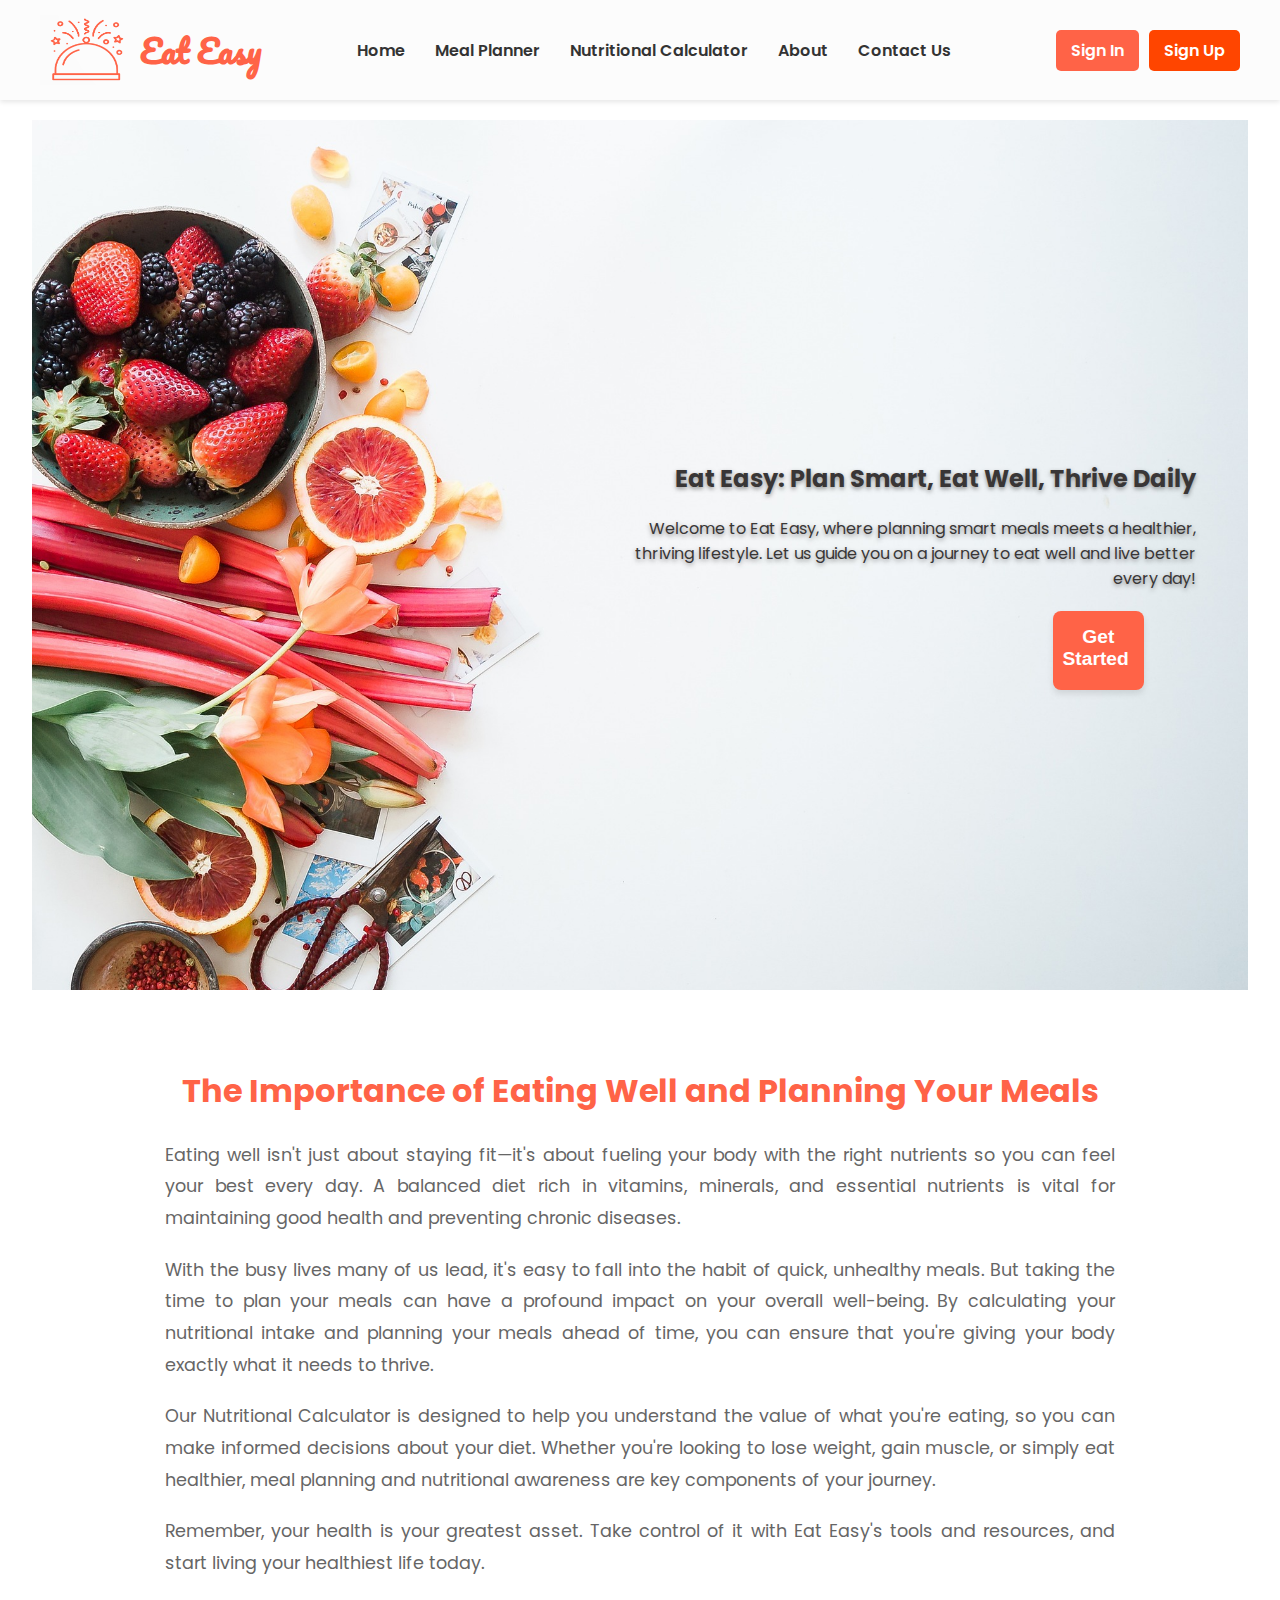
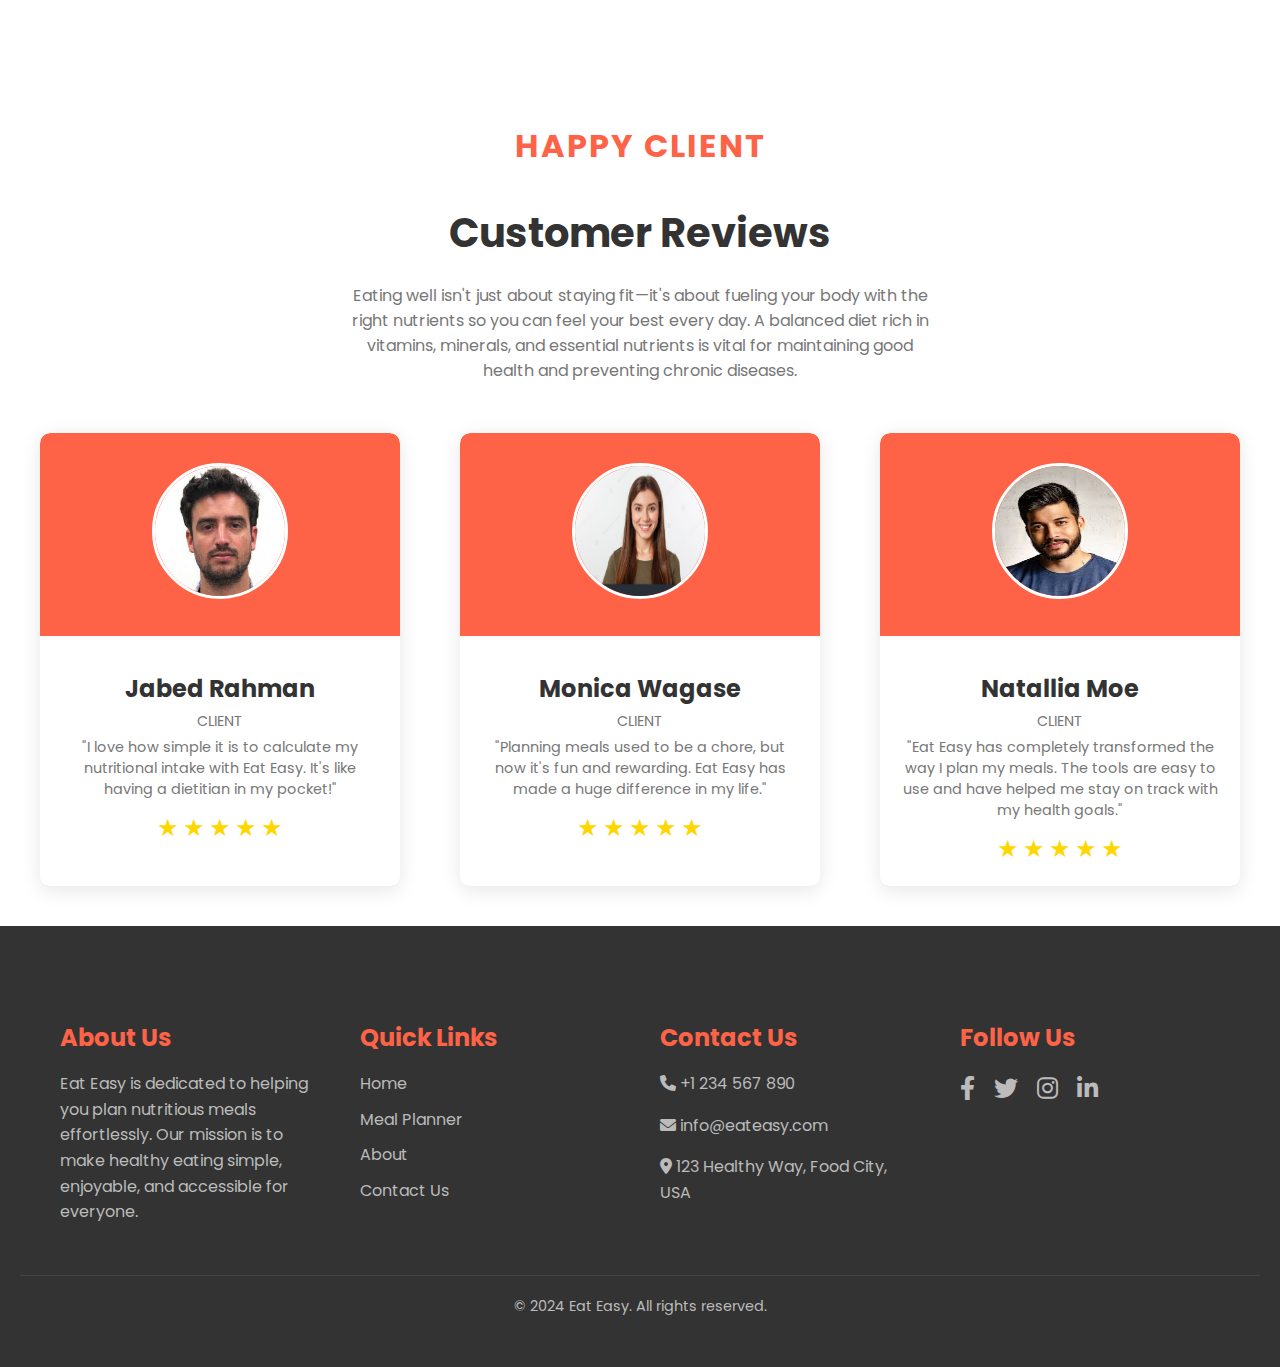
<file: index.html>
<!DOCTYPE html>
<html lang="en">
<head>
    <meta charset="UTF-8">
    <meta name="viewport" content="width=device-width, initial-scale=1.0">
    <title>Eat Easy - Home</title>
    <link rel="stylesheet" href="styles/index.css">
    <link href="https://fonts.googleapis.com/css2?family=Pacifico&display=swap" rel="stylesheet">
    <link href="https://fonts.googleapis.com/css2?family=Pacifico&family=Poppins:wght@400;600&display=swap" rel="stylesheet">
    <link rel="stylesheet" href="https://cdnjs.cloudflare.com/ajax/libs/font-awesome/6.0.0-beta3/css/all.min.css">
    <link rel="shortcut icon" href="">


</head>
<body>
    <header>
        <div class="navbar">
            <div class="logo">
                <img src="images/logo.png" alt="Eat Easy Logo">
                <h1>Eat Easy</h1>
            </div>
            <nav>
                <ul>
                    <li><a href="index.html">Home</a></li>
                    <li><a href="planner.html">Meal Planner</a></li>
                    <li><a href="calculator.html">Nutritional Calculator</a></li>
                    <li><a href="about.html">About</a></li>
                    <li><a href="contact.html">Contact Us</a></li>
                </ul>
            </nav>
            <div class="auth-buttons">
                <a href="signin.html" class="button">Sign In</a>
                <a href="signup.html" class="button signup">Sign Up</a>
            </div>
        </div>
    </header>
    

    <main>
        <section id="home">
            <h2>Eat Easy: Plan Smart, Eat Well, Thrive Daily</h2>
            <p>Welcome to Eat Easy, where planning smart meals meets a healthier, thriving lifestyle. Let us guide you on a journey to eat well and live better every day!</p>
            <a href="planner.html" ><button>Get Started</button></a>
        </section> 
        
        <section id="importance-of-healthy-eating">
            <h3> <span id="importance-heading">The Importance of Eating Well</span>
                <span id="planning-heading">and Planning Your Meals</span>
            </h3>

            <p>Eating well isn't just about staying fit—it's about fueling your body with the right nutrients so you can feel your best every day. A balanced diet rich in vitamins, minerals, and essential nutrients is vital for maintaining good health and preventing chronic diseases.</p>
            <p>With the busy lives many of us lead, it's easy to fall into the habit of quick, unhealthy meals. But taking the time to plan your meals can have a profound impact on your overall well-being. By calculating your nutritional intake and planning your meals ahead of time, you can ensure that you're giving your body exactly what it needs to thrive.</p>
            <p>Our Nutritional Calculator is designed to help you understand the value of what you're eating, so you can make informed decisions about your diet. Whether you're looking to lose weight, gain muscle, or simply eat healthier, meal planning and nutritional awareness are key components of your journey.</p>
            <p>Remember, your health is your greatest asset. Take control of it with Eat Easy's tools and resources, and start living your healthiest life today.</p>
        </section>
        
        <section id="reviews">
            <div class="reviews-header">
                <h4>HAPPY CLIENT</h4>
                <h2>Customer Reviews</h2>
                <p>Eating well isn't just about staying fit—it's about fueling your body with the right nutrients so you can feel your best every day. A balanced diet rich in vitamins, minerals, and essential nutrients is vital for maintaining good health and preventing chronic diseases.</p>
            </div>
            
            <div class="review-cards">
                <div class="review-card">
                    <div class="review-card-header">
                        <img src="images/person1.jpg" alt="Jabed Rahman" class="review-photo">
                    </div>
                    <div class="review-card-body">
                        <h4>Jabed Rahman</h4>
                        <p>CLIENT</p>
                        <p>"I love how simple it is to calculate my nutritional intake with Eat Easy. It's like having a dietitian in my pocket!"</p>
                        <div class="star-rating">
                            <span>★</span><span>★</span><span>★</span><span>★</span><span>★</span>
                        </div>
                    </div>
                </div>
                
                <div class="review-card">
                    <div class="review-card-header">
                        <img src="images/person2.jpg" alt="Monica Wagase" class="review-photo">
                    </div>
                    <div class="review-card-body">
                        <h4>Monica Wagase</h4>
                        <p>CLIENT</p>
                        <p>"Planning meals used to be a chore, but now it's fun and rewarding. Eat Easy has made a huge difference in my life."</p>
                        <div class="star-rating">
                            <span>★</span><span>★</span><span>★</span><span>★</span><span>★</span>
                        </div>
                    </div>
                </div>

                   
                <div class="review-card">
                    <div class="review-card-header">
                        <img src="images/person3.jpg" alt="Natallia Moe" class="review-photo">
                    </div>
                    <div class="review-card-body">
                        <h4>Natallia Moe</h4>
                        <p>CLIENT</p>
                        <p>"Eat Easy has completely transformed the way I plan my meals. The tools are easy to use and have helped me stay on track with my health goals."</p>
                        <div class="star-rating">
                            <span>★</span><span>★</span><span>★</span><span>★</span><span>★</span>
                        </div>
                    </div>
                </div>
            </div>
        </section>
        
        
    </main>

    <footer id="main-footer">
        <div class="footer-content">
            <div class="footer-section about">
                <h3>About Us</h3>
                <p>Eat Easy is dedicated to helping you plan nutritious meals effortlessly. Our mission is to make healthy eating simple, enjoyable, and accessible for everyone.</p>
            </div>
    
            <div class="footer-section links">
                <h3>Quick Links</h3>
                <ul>
                    <li><a href="index.html">Home</a></li>
                    <li><a href="planner.html">Meal Planner</a></li>
                    <li><a href="about.html">About</a></li>
                    <li><a href="contact.html">Contact Us</a></li>
                </ul>
            </div>
    
            <div class="footer-section contact">
                <h3>Contact Us</h3>
                <p><i class="fas fa-phone"></i> +1 234 567 890</p>
                <p><i class="fas fa-envelope"></i> info@eateasy.com</p>
                <p><i class="fas fa-map-marker-alt"></i> 123 Healthy Way, Food City, USA</p>
            </div>
    
            <div class="footer-section social">
                <h3>Follow Us</h3>
                <div class="social-icons">
                    <a href="#"><i class="fab fa-facebook-f"></i></a>
                    <a href="#"><i class="fab fa-twitter"></i></a>
                    <a href="#"><i class="fab fa-instagram"></i></a>
                    <a href="#"><i class="fab fa-linkedin-in"></i></a>
                </div>
            </div>
        </div>
    
        <div class="footer-bottom">
            <p>&copy; 2024 Eat Easy. All rights reserved.</p>
        </div>
    </footer>
    <button id="back-to-top" class="back-to-top" title="Back to top">↑</button>

    <script src="scripts/index.js"></script>
    
</body>
</html>
</file>
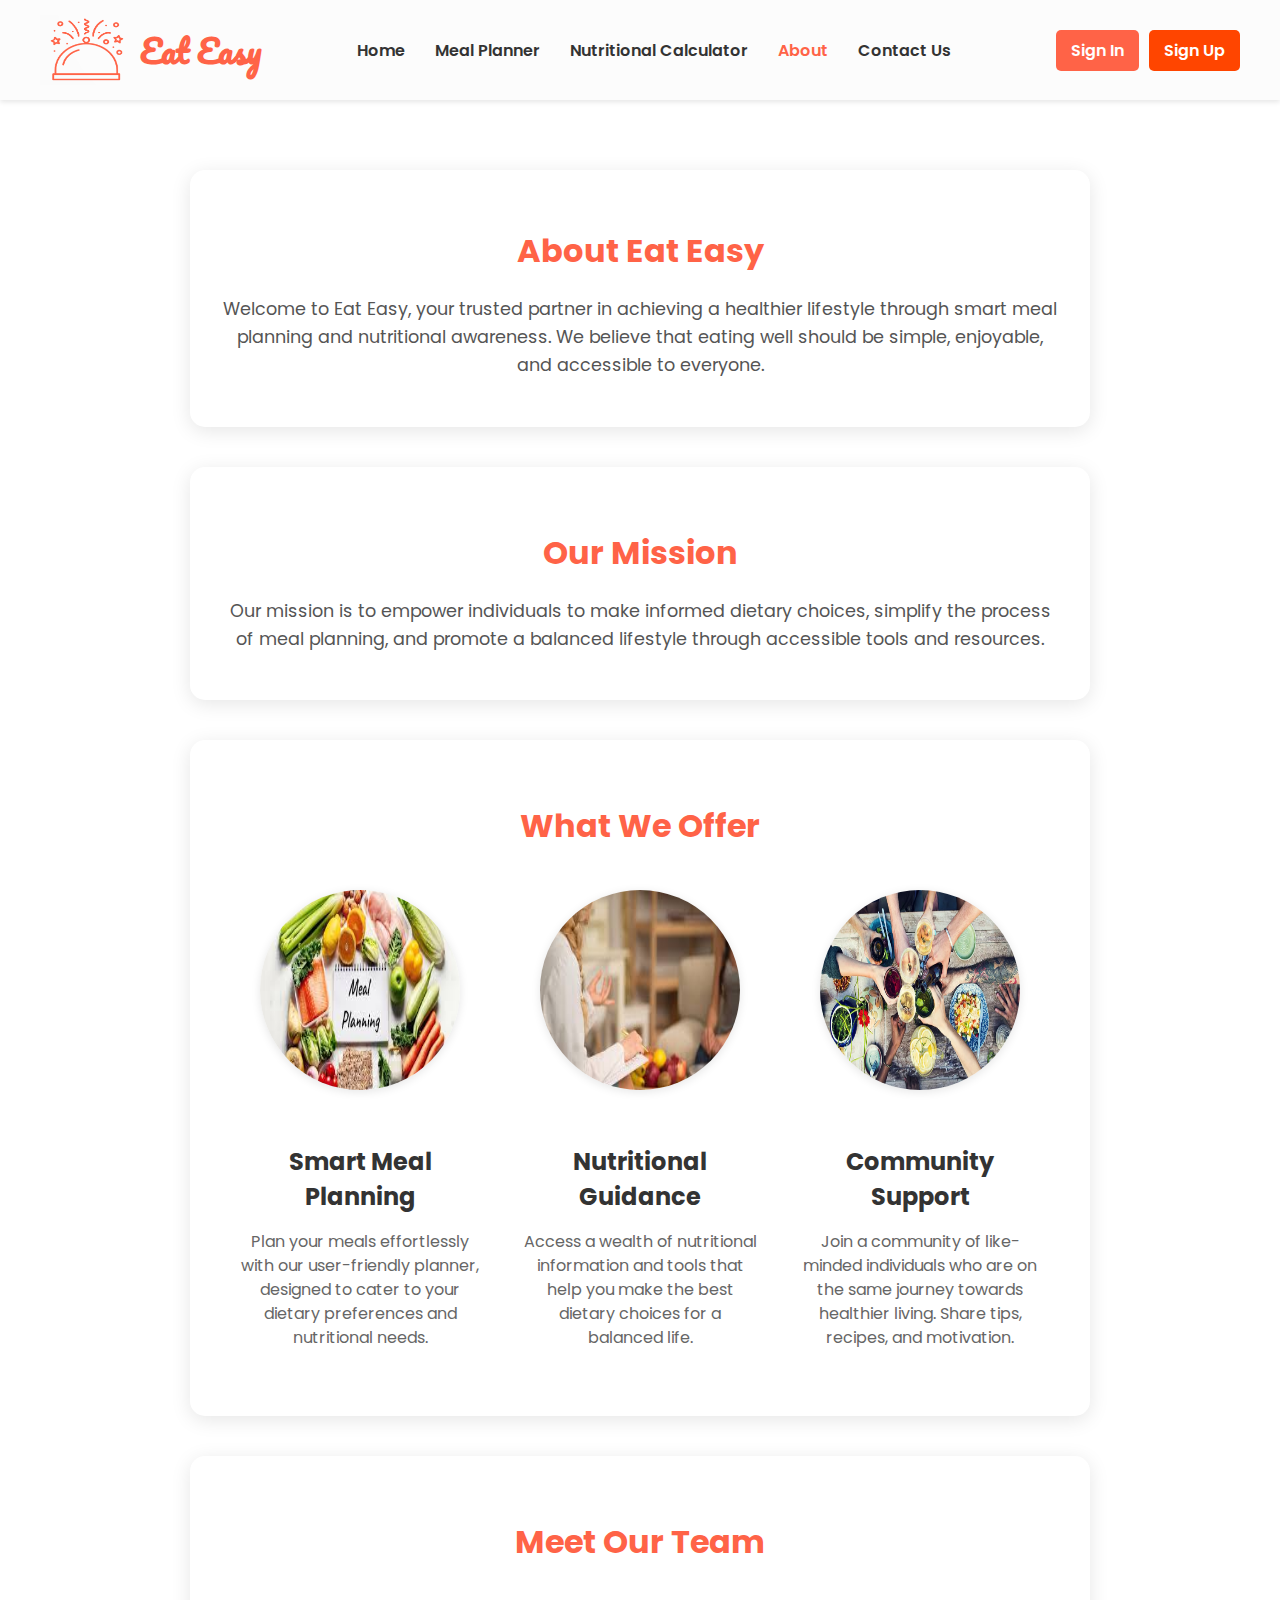
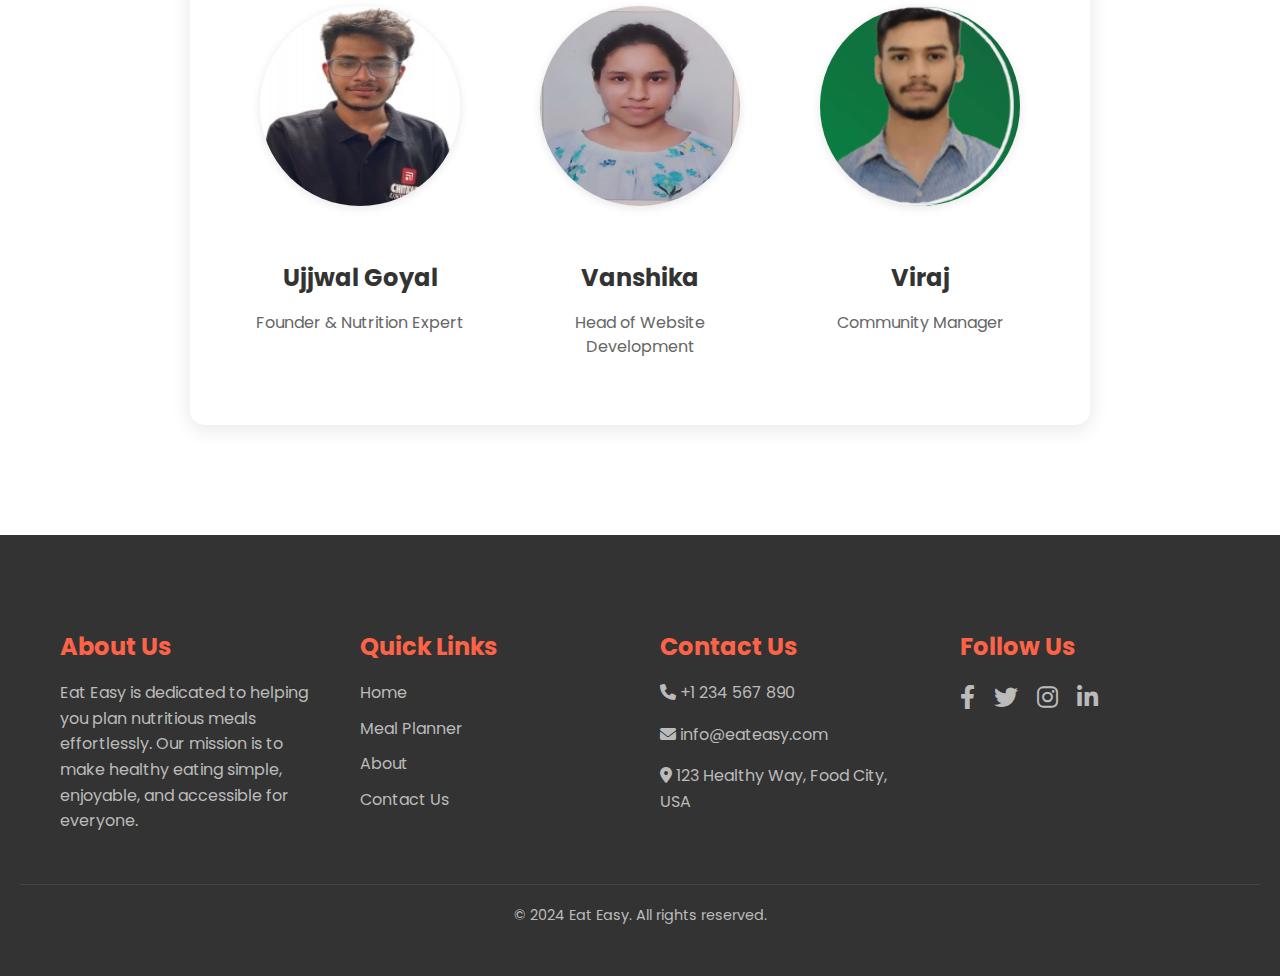
<file: about.html>
<!DOCTYPE html>
<html lang="en">
<head>
    <meta charset="UTF-8">
    <meta name="viewport" content="width=device-width, initial-scale=1.0">
    <title>Eat Easy - About</title>
    <link rel="stylesheet" href="styles/about.css">
    <link href="https://fonts.googleapis.com/css2?family=Pacifico&display=swap" rel="stylesheet">
    <link href="https://fonts.googleapis.com/css2?family=Pacifico&family=Poppins:wght@400;600&display=swap" rel="stylesheet">
    <link rel="stylesheet" href="https://cdnjs.cloudflare.com/ajax/libs/font-awesome/6.0.0-beta3/css/all.min.css">
</head>
<body>
    <header>
        <div class="navbar">
            <div class="logo">
                <img src="images/logo.png" alt="Eat Easy Logo">
                <h1>Eat Easy</h1>
            </div>
            <nav>
                <ul>
                    <li><a href="index.html">Home</a></li>
                    <li><a href="planner.html">Meal Planner</a></li>
                    <li><a href="calculator.html">Nutritional Calculator</a></li>
                    <li><a href="about.html" class="active">About</a></li>
                    <li><a href="contact.html">Contact Us</a></li>
                </ul>
            </nav>
            <div class="auth-buttons">
                <a href="signin.html" class="button">Sign In</a>
                <a href="signup.html" class="button signup">Sign Up</a>
            </div>
        </div>
    </header>

    <main>
        <main class="about-container">
            <section class="about-intro">
                <h2>About Eat Easy</h2>
                <p>Welcome to Eat Easy, your trusted partner in achieving a healthier lifestyle through smart meal planning and nutritional awareness. We believe that eating well should be simple, enjoyable, and accessible to everyone.</p>
            </section>
    
            <section class="about-mission">
                <h3>Our Mission</h3>
                <p>Our mission is to empower individuals to make informed dietary choices, simplify the process of meal planning, and promote a balanced lifestyle through accessible tools and resources.</p>
            </section>
    
            <section class="about-features">
                <h3>What We Offer</h3>
                <div class="features-container">
                    <div class="feature">
                        <img src="images/meal-planning.png" alt="Meal Planning">
                        <h4>Smart Meal Planning</h4>
                        <p>Plan your meals effortlessly with our user-friendly planner, designed to cater to your dietary preferences and nutritional needs.</p>
                    </div>
                    <div class="feature">
                        <img src="images/nutrition.png" alt="Nutritional Guidance">
                        <h4>Nutritional Guidance</h4>
                        <p>Access a wealth of nutritional information and tools that help you make the best dietary choices for a balanced life.</p>
                    </div>
                    <div class="feature">
                        <img src="images/community.png" alt="Community Support">
                        <h4>Community Support</h4>
                        <p>Join a community of like-minded individuals who are on the same journey towards healthier living. Share tips, recipes, and motivation.</p>
                    </div>
                </div>
            </section>
    
            <section class="about-team">
                <h3>Meet Our Team</h3>
                <div class="team-container">
                    <div class="team-member">
                        <img src="images/team1.png" alt="Team Member 1">
                        <h4>Ujjwal Goyal</h4>
                        <p>Founder & Nutrition Expert</p>
                    </div>
                    <div class="team-member">
                        <img src="images/team2.png" alt="Team Member 2">
                        <h4>Vanshika</h4>
                        <p>Head of Website Development</p>
                    </div>
                    <div class="team-member">
                        <img src="images/team3.png" alt="Team Member 3">
                        <h4>Viraj</h4>
                        <p>Community Manager</p>
                    </div>
                </div>
            </section>
        </main>

    <footer id="main-footer">
        <div class="footer-content">
            <div class="footer-section about">
                <h3>About Us</h3>
                <p>Eat Easy is dedicated to helping you plan nutritious meals effortlessly. Our mission is to make healthy eating simple, enjoyable, and accessible for everyone.</p>
            </div>
            <div class="footer-section links">
                <h3>Quick Links</h3>
                <ul>
                    <li><a href="index.html">Home</a></li>
                    <li><a href="planner.html">Meal Planner</a></li>
                    <li><a href="about.html">About</a></li>
                    <li><a href="contact.html">Contact Us</a></li>
                </ul>
            </div>
    
            <div class="footer-section contact">
                <h3>Contact Us</h3>
                <p><i class="fas fa-phone"></i> +1 234 567 890</p>
                <p><i class="fas fa-envelope"></i> info@eateasy.com</p>
                <p><i class="fas fa-map-marker-alt"></i> 123 Healthy Way, Food City, USA</p>
            </div>
    
            <div class="footer-section social">
                <h3>Follow Us</h3>
                <div class="social-icons">
                    <a href="#"><i class="fab fa-facebook-f"></i></a>
                    <a href="#"><i class="fab fa-twitter"></i></a>
                    <a href="#"><i class="fab fa-instagram"></i></a>
                    <a href="#"><i class="fab fa-linkedin-in"></i></a>
                </div>
            </div>
        </div>
    
        <div class="footer-bottom">
            <p>&copy; 2024 Eat Easy. All rights reserved.</p>
        </div>
    </footer>
    <button id="back-to-top" class="back-to-top" title="Back to top">↑</button>

    <script src="scripts/about.js"></script>
</body>
</html>
</file>
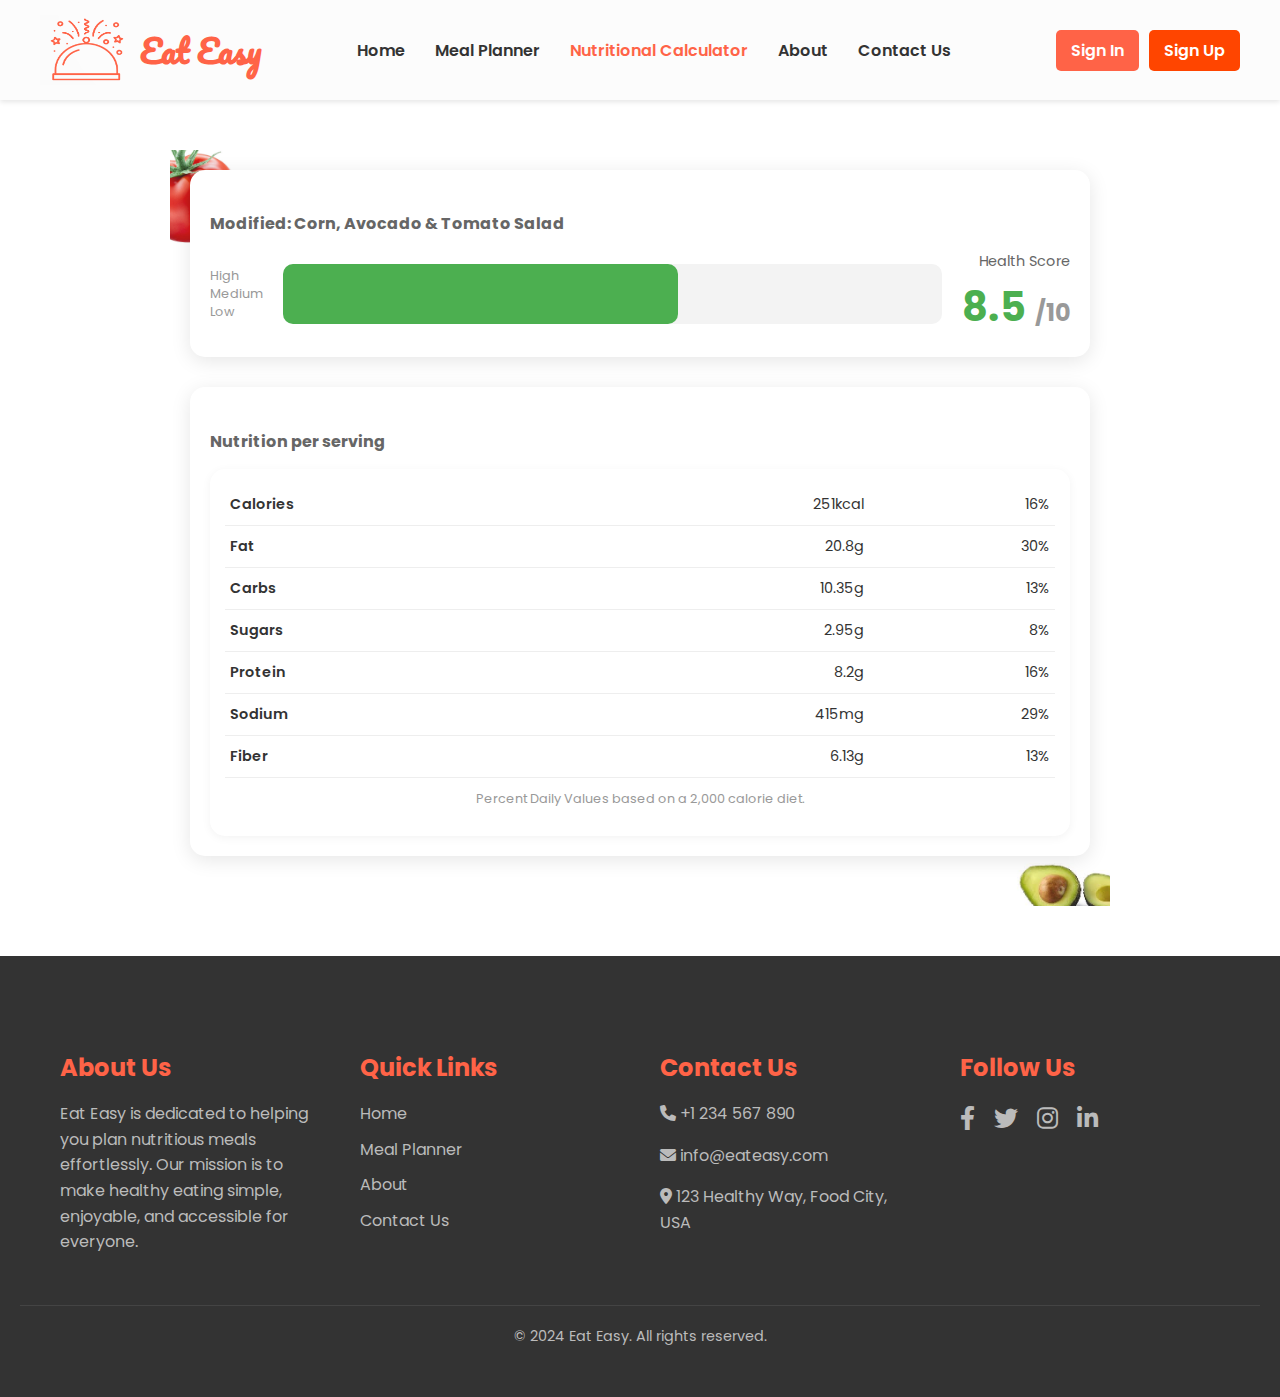
<file: calculator.html>
<!DOCTYPE html>
<html lang="en">
<head>
    <meta charset="UTF-8">
    <meta name="viewport" content="width=device-width, initial-scale=1.0">
    <title>Eat Easy - Nutritional Calculator</title>
    <link rel="stylesheet" href="styles/calculator.css">
    <link href="https://fonts.googleapis.com/css2?family=Pacifico&display=swap" rel="stylesheet">
    <link href="https://fonts.googleapis.com/css2?family=Pacifico&family=Poppins:wght@400;600&display=swap" rel="stylesheet">
    <link rel="stylesheet" href="https://cdnjs.cloudflare.com/ajax/libs/font-awesome/6.0.0-beta3/css/all.min.css">
</head>
<body>
    <header>
        <div class="navbar">
            <div class="logo">
                <img src="images/logo.png" alt="Eat Easy Logo">
                <h1>Eat Easy</h1>
            </div>
            <nav>
                <ul>
                    <li><a href="index.html">Home</a></li>
                    <li><a href="planner.html">Meal Planner</a></li>
                    <li><a href="calculator.html" class="active">Nutritional Calculator</a></li>
                    <li><a href="about.html">About</a></li>
                    <li><a href="contact.html">Contact Us</a></li>
                </ul>
            </nav>
            <div class="auth-buttons">
                <a href="signin.html" class="button">Sign In</a>
                <a href="signup.html" class="button signup">Sign Up</a>
            </div>
        </div>
    </header>

    <body>
        <main class="calculator-container">
            <section class="health-score">
                <div class="health-score-content">
                    <h4>Modified: Corn, Avocado & Tomato Salad</h4>
                    <div class="score-details">
                        <div class="score-indicator">
                            <p>High</p>
                            <p>Medium</p>
                            <p>Low</p>
                        </div>
                        <div class="score-bar">
                            <div class="score-bar-fill"></div>
                        </div>
                        <div class="score-value">
                            <p>Health Score</p>
                            <h2>8.5 <span>/10</span></h2>
                        </div>
                    </div>
                </div>
            </section>
    
            <section class="nutrition-info">
                <h4>Nutrition per serving</h4>
                <div class="nutrition-details">
                    <table>
                        <tr>
                            <td>Calories</td>
                            <td>251kcal</td>
                            <td>16%</td>
                        </tr>
                        <tr>
                            <td>Fat</td>
                            <td>20.8g</td>
                            <td>30%</td>
                        </tr>
                        <tr>
                            <td>Carbs</td>
                            <td>10.35g</td>
                            <td>13%</td>
                        </tr>
                        <tr>
                            <td>Sugars</td>
                            <td>2.95g</td>
                            <td>8%</td>
                        </tr>
                        <tr>
                            <td>Protein</td>
                            <td>8.2g</td>
                            <td>16%</td>
                        </tr>
                        <tr>
                            <td>Sodium</td>
                            <td>415mg</td>
                            <td>29%</td>
                        </tr>
                        <tr>
                            <td>Fiber</td>
                            <td>6.13g</td>
                            <td>13%</td>
                        </tr>
                    </table>
                    <p class="daily-values">Percent Daily Values based on a 2,000 calorie diet.</p>
                </div>
            </section>
    
            <div class="decorative-elements">
                <img src="images/tomato.png" alt="Tomato" class="decorative-tomato">
                <img src="images/avocado.png" alt="Avocado" class="decorative-avocado">
               
            </div>
            
        </main>
    </body>

    <footer id="main-footer">
        <div class="footer-content">
            <div class="footer-section about">
                <h3>About Us</h3>
                <p>Eat Easy is dedicated to helping you plan nutritious meals effortlessly. Our mission is to make healthy eating simple, enjoyable, and accessible for everyone.</p>
            </div>
            <div class="footer-section links">
                <h3>Quick Links</h3>
                <ul>
                    <li><a href="index.html">Home</a></li>
                    <li><a href="planner.html">Meal Planner</a></li>
                    <li><a href="about.html">About</a></li>
                    <li><a href="contact.html">Contact Us</a></li>
                </ul>
            </div>
    
            <div class="footer-section contact">
                <h3>Contact Us</h3>
                <p><i class="fas fa-phone"></i> +1 234 567 890</p>
                <p><i class="fas fa-envelope"></i> info@eateasy.com</p>
                <p><i class="fas fa-map-marker-alt"></i> 123 Healthy Way, Food City, USA</p>
            </div>
    
            <div class="footer-section social">
                <h3>Follow Us</h3>
                <div class="social-icons">
                    <a href="#"><i class="fab fa-facebook-f"></i></a>
                    <a href="#"><i class="fab fa-twitter"></i></a>
                    <a href="#"><i class="fab fa-instagram"></i></a>
                    <a href="#"><i class="fab fa-linkedin-in"></i></a>
                </div>
            </div>
        </div>
    
        <div class="footer-bottom">
            <p>&copy; 2024 Eat Easy. All rights reserved.</p>
        </div>
    </footer>

    <button id="back-to-top" class="back-to-top" title="Back to top">↑</button>

    <script src="scripts/calculator.js"></script>
    
</body>
</html>
</file>
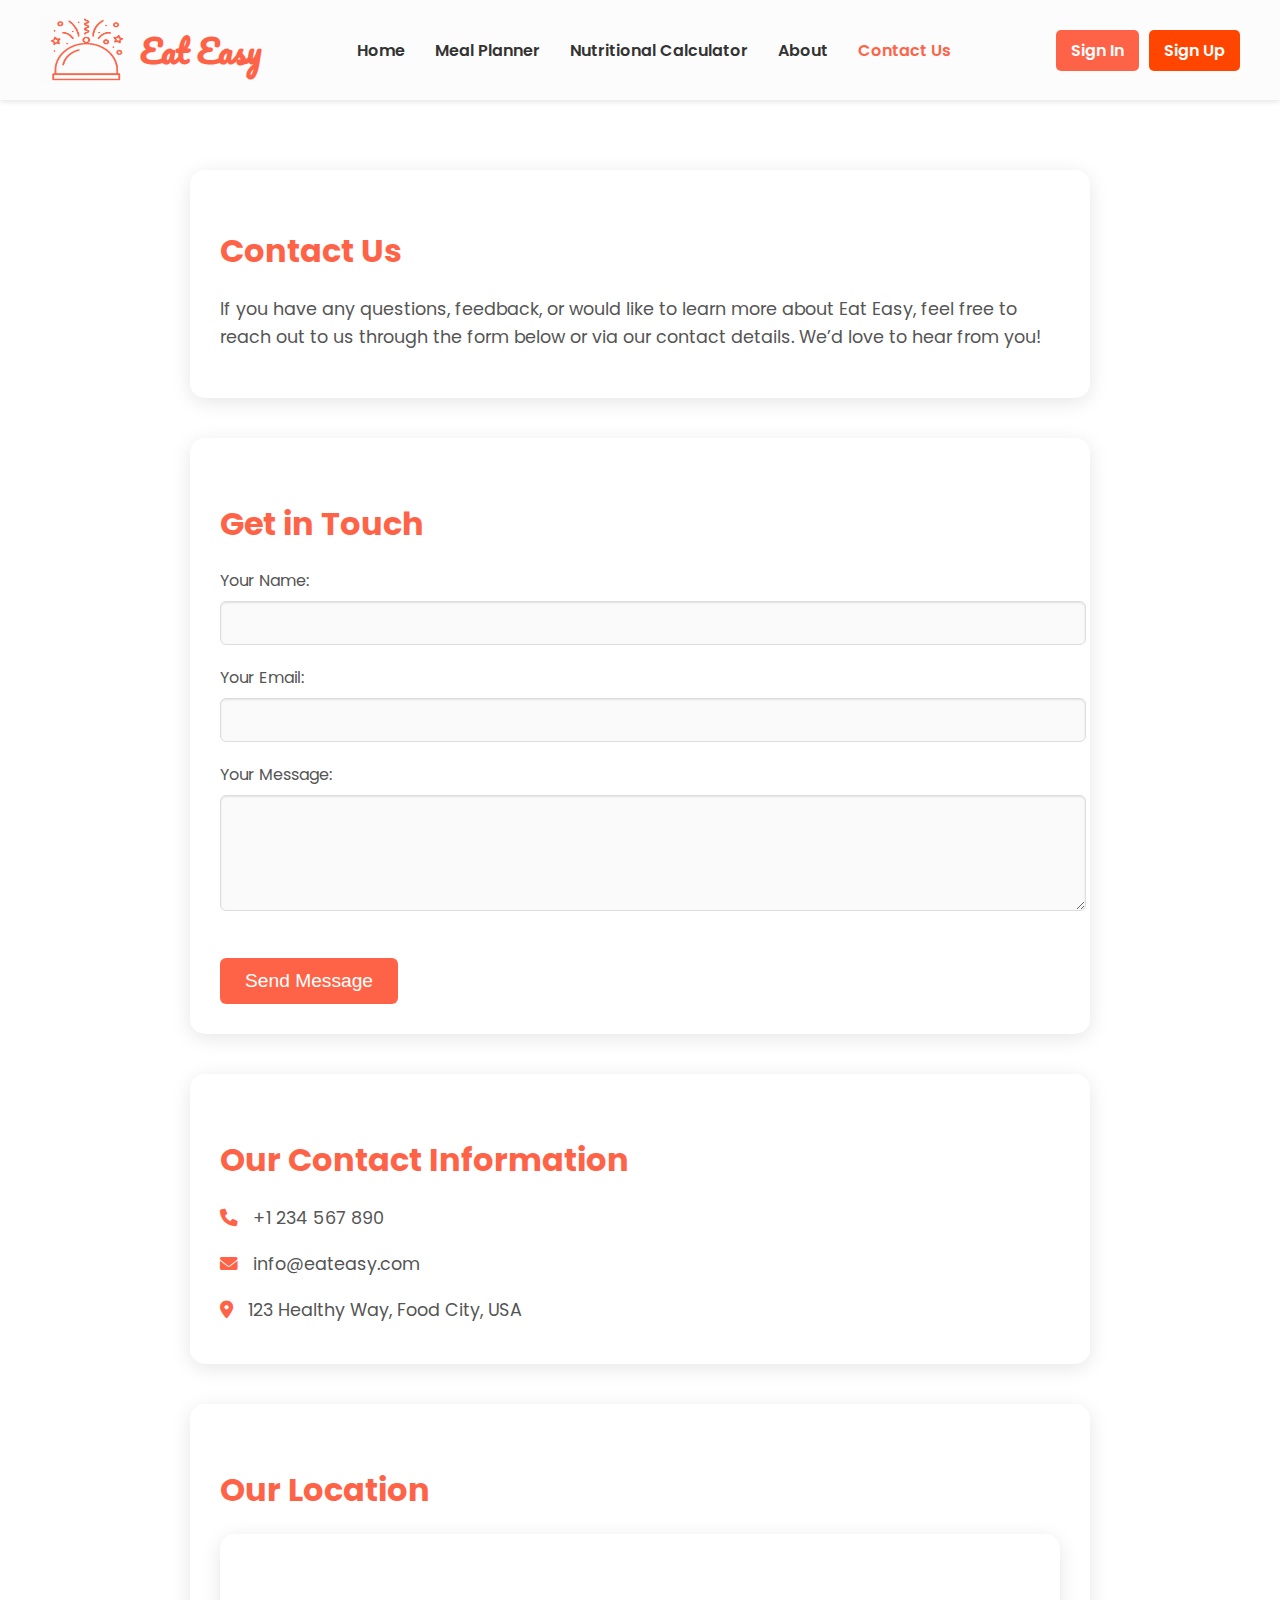
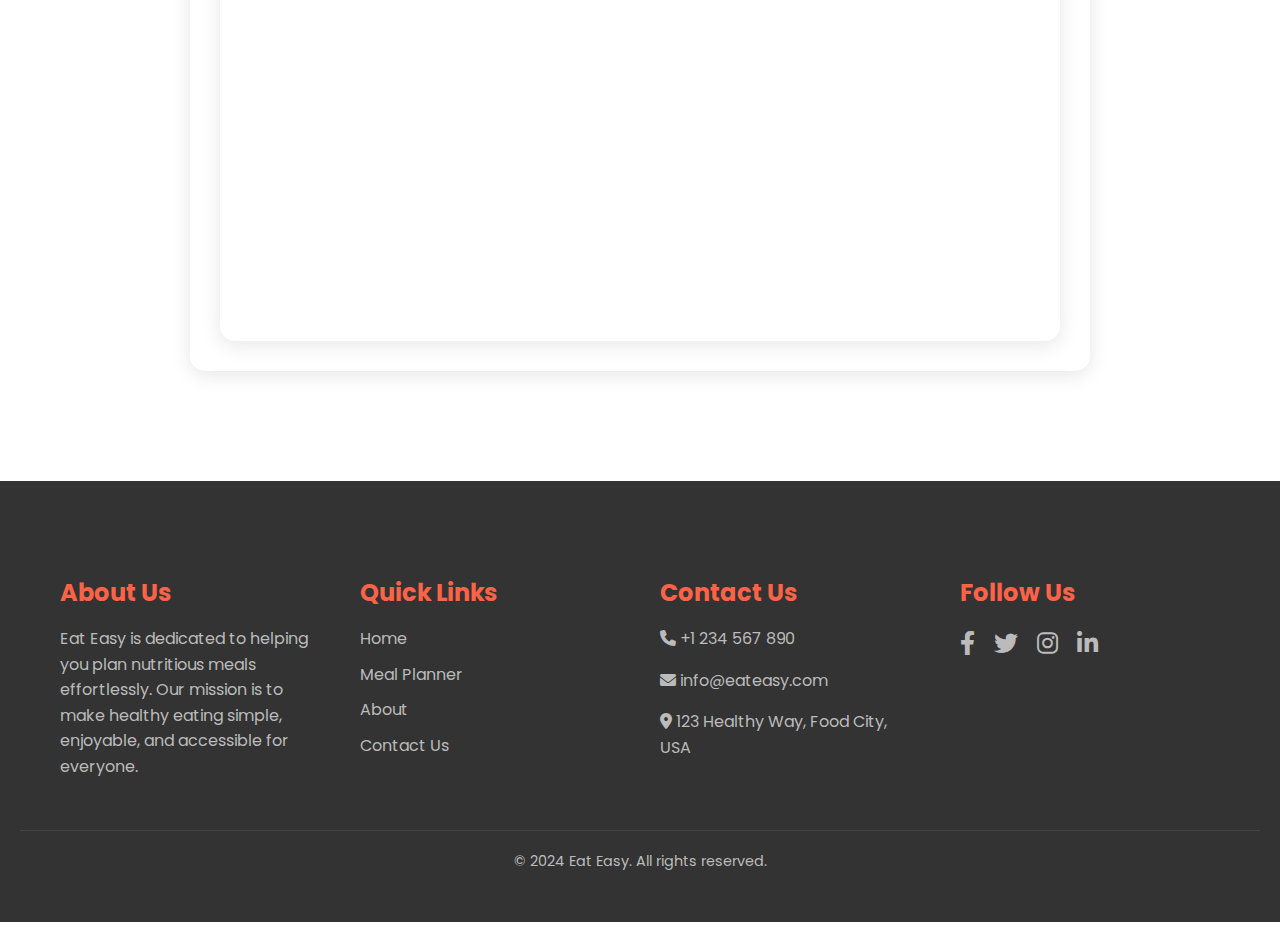
<file: contact.html>
<!DOCTYPE html>
<html lang="en">
<head>
    <meta charset="UTF-8">
    <meta name="viewport" content="width=device-width, initial-scale=1.0">
    <title>Eat Easy - Contact</title>
    <link rel="stylesheet" href="styles/contact.css">
    <link href="https://fonts.googleapis.com/css2?family=Pacifico&display=swap" rel="stylesheet">
    <link href="https://fonts.googleapis.com/css2?family=Pacifico&family=Poppins:wght@400;600&display=swap" rel="stylesheet">
    <link rel="stylesheet" href="https://cdnjs.cloudflare.com/ajax/libs/font-awesome/6.0.0-beta3/css/all.min.css">
</head>
<body>
    <header>
        <div class="navbar">
            <div class="logo">
                <img src="images/logo.png" alt="Eat Easy Logo">
                <h1>Eat Easy</h1>
            </div>
            <nav>
                <ul>
                    <li><a href="index.html">Home</a></li>
                    <li><a href="planner.html">Meal Planner</a></li>
                    <li><a href="calculator.html">Nutritional Calculator</a></li>
                    <li><a href="about.html">About</a></li>
                    <li><a href="contact.html" class="active">Contact Us</a></li>
                </ul>
            </nav>
            <div class="auth-buttons">
                <a href="signin.html" class="button">Sign In</a>
                <a href="signup.html" class="button signup">Sign Up</a>
            </div>
        </div>
    </header>

    <main>
        <main class="contact-container">
            <section class="contact-info">
                <h2>Contact Us</h2>
                <p>If you have any questions, feedback, or would like to learn more about Eat Easy, feel free to reach out to us through the form below or via our contact details. We’d love to hear from you!</p>
            </section>
    
            <section class="contact-form">
                <h3>Get in Touch</h3>
                <form action="#" method="POST">
                    <div class="form-group">
                        <label for="name">Your Name:</label>
                        <input type="text" id="name" name="name" required>
                    </div>
                    <div class="form-group">
                        <label for="email">Your Email:</label>
                        <input type="email" id="email" name="email" required>
                    </div>
                    <div class="form-group">
                        <label for="message">Your Message:</label>
                        <textarea id="message" name="message" rows="5" required></textarea>
                    </div>
                    <button type="submit">Send Message</button>
                </form>
            </section>
    
            <section class="contact-details">
                <h3>Our Contact Information</h3>
                <div class="details">
                    <p><i class="fas fa-phone"></i> +1 234 567 890</p>
                    <p><i class="fas fa-envelope"></i> info@eateasy.com</p>
                    <p><i class="fas fa-map-marker-alt"></i> 123 Healthy Way, Food City, USA</p>
                </div>
            </section>
    
            <section class="contact-map">
                <h3>Our Location</h3>
                <div class="map">
                    <iframe src="https://www.google.com/maps/embed?pb=!1m18!1m12!1m3!1d3151.8354345093777!2d144.95373631568016!3d-37.81627944204788!2m3!1f0!2f0!3f0!3m2!1i1024!2i768!4f13.1!3m3!1m2!1s0x6ad65d43f1e48e2f%3A0x4f2b48d097ceaf0!2sVictoria%20St%2C%20Melbourne%20VIC%203000%2C%20Australia!5e0!3m2!1sen!2sus!4v1614329179198!5m2!1sen!2sus" width="100%" height="400" style="border:0;" allowfullscreen="" loading="lazy"></iframe>
                </div>
            </section>
        </main>
    
    </main>

    <footer id="main-footer">
        <div class="footer-content">
            <div class="footer-section about">
                <h3>About Us</h3>
                <p>Eat Easy is dedicated to helping you plan nutritious meals effortlessly. Our mission is to make healthy eating simple, enjoyable, and accessible for everyone.</p>
            </div>
            <div class="footer-section links">
                <h3>Quick Links</h3>
                <ul>
                    <li><a href="index.html">Home</a></li>
                    <li><a href="planner.html">Meal Planner</a></li>
                    <li><a href="about.html">About</a></li>
                    <li><a href="contact.html">Contact Us</a></li>
                </ul>
            </div>
    
            <div class="footer-section contact">
                <h3>Contact Us</h3>
                <p><i class="fas fa-phone"></i> +1 234 567 890</p>
                <p><i class="fas fa-envelope"></i> info@eateasy.com</p>
                <p><i class="fas fa-map-marker-alt"></i> 123 Healthy Way, Food City, USA</p>
            </div>
    
            <div class="footer-section social">
                <h3>Follow Us</h3>
                <div class="social-icons">
                    <a href="#"><i class="fab fa-facebook-f"></i></a>
                    <a href="#"><i class="fab fa-twitter"></i></a>
                    <a href="#"><i class="fab fa-instagram"></i></a>
                    <a href="#"><i class="fab fa-linkedin-in"></i></a>
                </div>
            </div>
        </div>
    
        <div class="footer-bottom">
            <p>&copy; 2024 Eat Easy. All rights reserved.</p>
        </div>
    </footer>
    <button id="back-to-top" class="back-to-top" title="Back to top">↑</button>

    <script src="scripts/contact.js"></script>
</body>
</html>
</file>
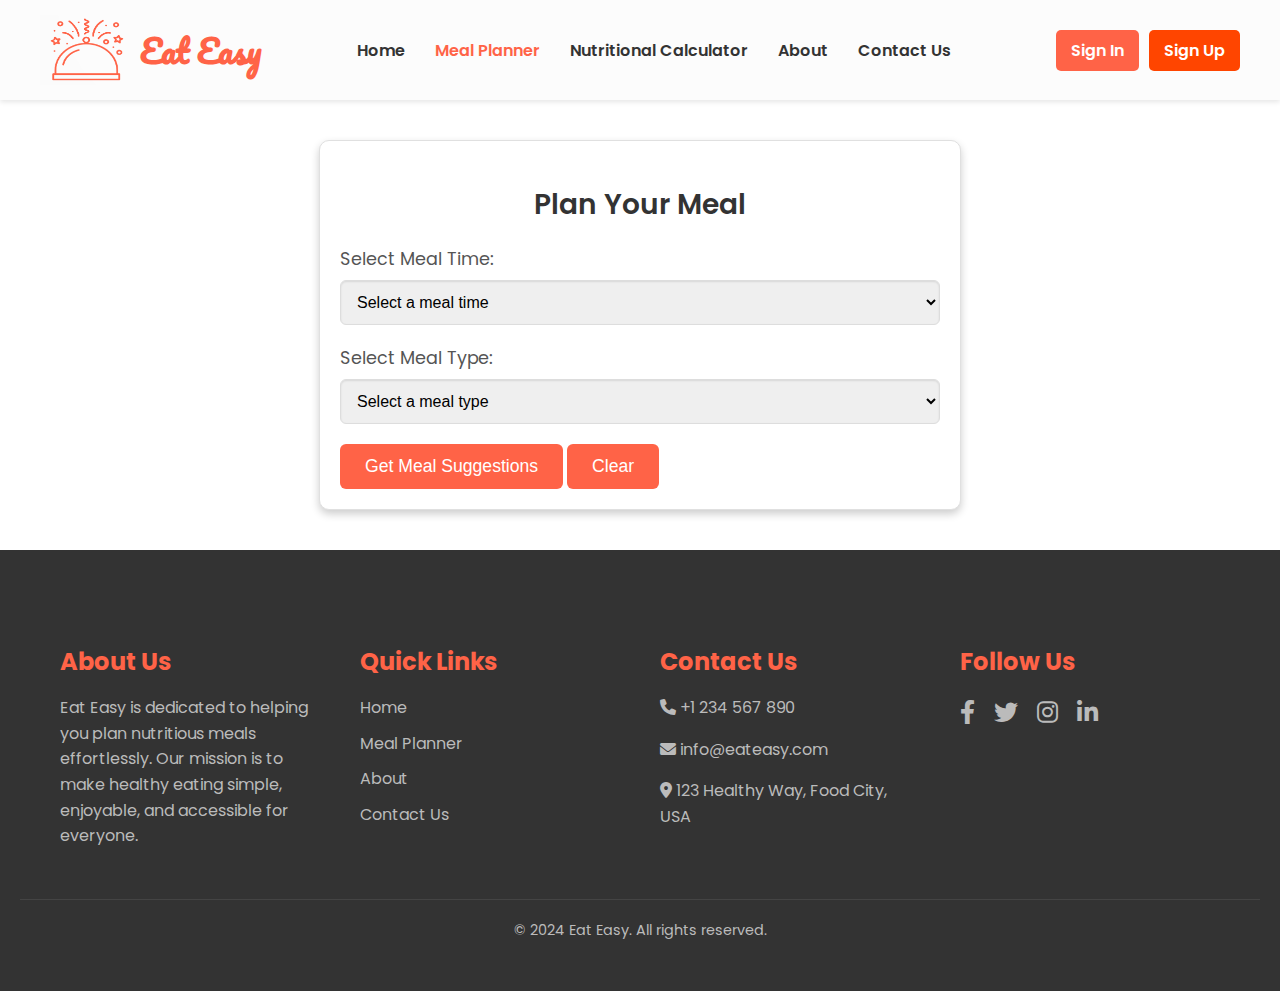
<file: planner.html>
<!DOCTYPE html>
<html lang="en">
<head>
    <meta charset="UTF-8">
    <meta name="viewport" content="width=device-width, initial-scale=1.0">
    <title>Eat Easy - Meal Planner</title>
    <link rel="stylesheet" href="styles/planner.css">
    <link href="https://fonts.googleapis.com/css2?family=Pacifico&display=swap" rel="stylesheet">
    <link href="https://fonts.googleapis.com/css2?family=Pacifico&family=Poppins:wght@400;600&display=swap" rel="stylesheet">
    <link rel="stylesheet" href="https://cdnjs.cloudflare.com/ajax/libs/font-awesome/6.0.0-beta3/css/all.min.css">
</head>
<body>
    <header>
        <div class="navbar">
            <div class="logo">
                <img src="images/logo.png" alt="Eat Easy Logo">
                <h1>Eat Easy</h1>
            </div>
            <nav>
                <ul>
                    <li><a href="index.html">Home</a></li>
                    <li><a href="planner.html" class="active">Meal Planner</a></li>
                    <li><a href="calculator.html">Nutritional Calculator</a></li>
                    <li><a href="about.html">About</a></li>
                    <li><a href="contact.html">Contact Us</a></li>
                </ul>
            </nav>
            <div class="auth-buttons">
                <a href="signin.html" class="button">Sign In</a>
                <a href="signup.html" class="button signup">Sign Up</a>
            </div>
        </div>
    </header>

    <main>
        <section id="meal-planner">
            <h2>Plan Your Meal</h2>
            <form id="planner-form">
                <div class="form-group">
                    <label for="meal-time">Select Meal Time:</label>
                    <select id="meal-time" name="meal-time" required>
                        <option value="" disabled selected>Select a meal time</option>
                        <option value="breakfast">Breakfast</option>
                        <option value="lunch">Lunch</option>
                        <option value="dinner">Dinner</option>
                        <option value="snacks">Snacks</option>
                    </select>
                </div>
                <div class="form-group">
                    <label for="meal-type">Select Meal Type:</label>
                    <select id="meal-type" name="meal-type" required>
                        <option value="" disabled selected>Select a meal type</option>
                        <option value="veg">Vegetarian</option>
                        <option value="non-veg">Non-Vegetarian</option>
                    </select>
                </div>
                <button type="submit">Get Meal Suggestions</button>
                <button type="button" id="clear-button">Clear</button>
            </form>
            <div id="suggestions" style="display:none;">
                <h3>Meal Suggestions</h3>
                <table>
                    <thead>
                        <tr>
                            <th>Meal Time</th>
                            <th>Meal Type</th>
                            <th>Suggestions</th>
                        </tr>
                    </thead>
                    <tbody id="suggestions-body">
                    </tbody>
                </table>
            </div>
        </section>
    </main>

    <footer id="main-footer">
        <div class="footer-content">
            <div class="footer-section about">
                <h3>About Us</h3>
                <p>Eat Easy is dedicated to helping you plan nutritious meals effortlessly. Our mission is to make healthy eating simple, enjoyable, and accessible for everyone.</p>
            </div>
            <div class="footer-section links">
                <h3>Quick Links</h3>
                <ul>
                    <li><a href="index.html">Home</a></li>
                    <li><a href="planner.html">Meal Planner</a></li>
                    <li><a href="about.html">About</a></li>
                    <li><a href="contact.html">Contact Us</a></li>
                </ul>
            </div>
    
            <div class="footer-section contact">
                <h3>Contact Us</h3>
                <p><i class="fas fa-phone"></i> +1 234 567 890</p>
                <p><i class="fas fa-envelope"></i> info@eateasy.com</p>
                <p><i class="fas fa-map-marker-alt"></i> 123 Healthy Way, Food City, USA</p>
            </div>
    
            <div class="footer-section social">
                <h3>Follow Us</h3>
                <div class="social-icons">
                    <a href="#"><i class="fab fa-facebook-f"></i></a>
                    <a href="#"><i class="fab fa-twitter"></i></a>
                    <a href="#"><i class="fab fa-instagram"></i></a>
                    <a href="#"><i class="fab fa-linkedin-in"></i></a>
                </div>
            </div>
        </div>
    
        <div class="footer-bottom">
            <p>&copy; 2024 Eat Easy. All rights reserved.</p>
        </div>
    </footer>
    <button id="back-to-top" class="back-to-top" title="Back to top">↑</button>

    <script src="scripts/planner.js"></script>
</body>
</html>
</file>
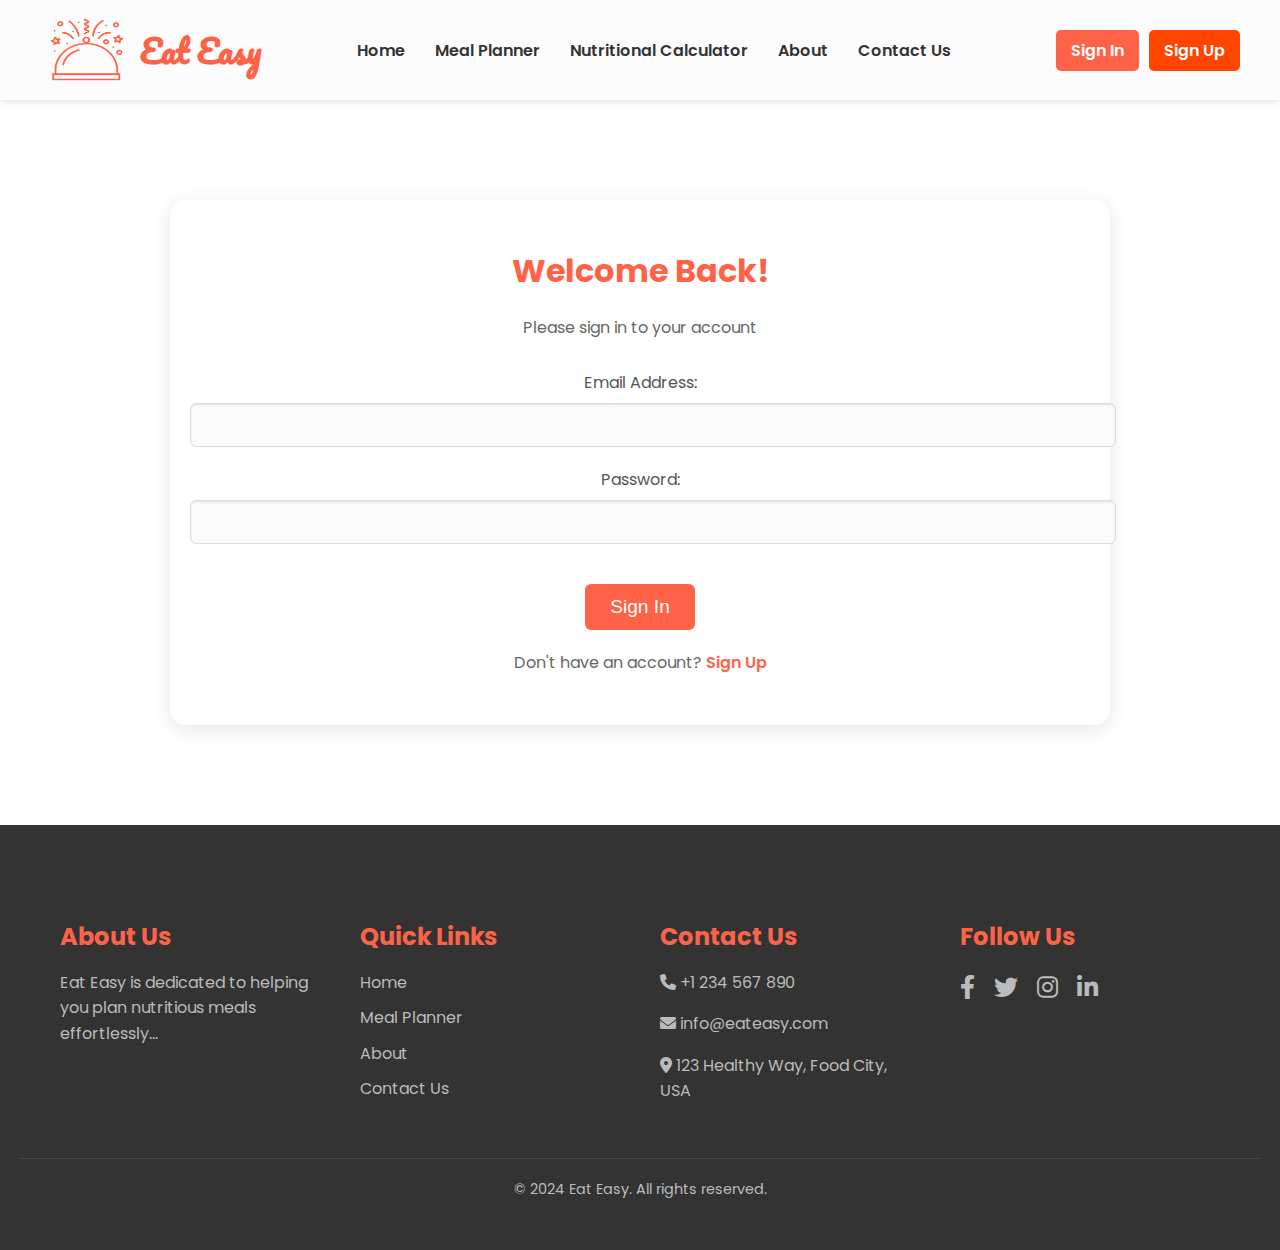
<file: signin.html>
<!DOCTYPE html>
<html lang="en">
<head>
    <meta charset="UTF-8">
    <meta name="viewport" content="width=device-width, initial-scale=1.0">
    <title>Eat Easy - Sign In</title>
    <link rel="stylesheet" href="styles/signin.css">
    <link href="https://fonts.googleapis.com/css2?family=Pacifico&display=swap" rel="stylesheet">
    <link href="https://fonts.googleapis.com/css2?family=Pacifico&family=Poppins:wght@400;600&display=swap" rel="stylesheet">
    <link rel="stylesheet" href="https://cdnjs.cloudflare.com/ajax/libs/font-awesome/6.0.0-beta3/css/all.min.css">
    
</head>
<body>
    <header>
        <div class="navbar">
            <div class="logo">
                <img src="images/logo.png" alt="Eat Easy Logo">
                <h1>Eat Easy</h1>
            </div>
            <nav>
                <ul>
                    <li><a href="index.html">Home</a></li>
                    <li><a href="planner.html">Meal Planner</a></li>
                    <li><a href="calculator.html">Nutritional Calculator</a></li>
                    <li><a href="about.html">About</a></li>
                    <li><a href="contact.html">Contact Us</a></li>
                </ul>
            </nav>
            <div class="auth-buttons">
                <a href="signin.html" class="button">Sign In</a>
                <a href="signup.html" class="button signup">Sign Up</a>
            </div>
        </div>
    </header>

    <main>
        <section class="signin-container">
            <div class="signin-form">
                <h2>Welcome Back!</h2>
                <p>Please sign in to your account</p>
                <form id="signinForm" method="POST">
                    <div class="form-group">
                        <label for="email">Email Address:</label>
                        <input type="email" id="email" name="email" required>
                    </div>
                    <div class="form-group">
                        <label for="password">Password:</label>
                        <input type="password" id="password" name="password" required>
                    </div>
                    <button type="submit">Sign In</button>
                    <p class="error-message" id="errorMessage">Wrong credentials. Please try again.</p>
                </form>
                <p class="signup-link">Don't have an account? <a href="signup.html">Sign Up</a></p>
            </div>
        </section>
    </main>

    <footer id="main-footer">
        <div class="footer-content">
            <div class="footer-section about">
                <h3>About Us</h3>
                <p>Eat Easy is dedicated to helping you plan nutritious meals effortlessly...</p>
            </div>
            <div class="footer-section links">
                <h3>Quick Links</h3>
                <ul>
                    <li><a href="index.html">Home</a></li>
                    <li><a href="planner.html">Meal Planner</a></li>
                    <li><a href="about.html">About</a></li>
                    <li><a href="contact.html">Contact Us</a></li>
                </ul>
            </div>
            <div class="footer-section contact">
                <h3>Contact Us</h3>
                <p><i class="fas fa-phone"></i> +1 234 567 890</p>
                <p><i class="fas fa-envelope"></i> info@eateasy.com</p>
                <p><i class="fas fa-map-marker-alt"></i> 123 Healthy Way, Food City, USA</p>
            </div>
            <div class="footer-section social">
                <h3>Follow Us</h3>
                <div class="social-icons">
                    <a href="#"><i class="fab fa-facebook-f"></i></a>
                    <a href="#"><i class="fab fa-twitter"></i></a>
                    <a href="#"><i class="fab fa-instagram"></i></a>
                    <a href="#"><i class="fab fa-linkedin-in"></i></a>
                </div>
            </div>
        </div>
        <div class="footer-bottom">
            <p>&copy; 2024 Eat Easy. All rights reserved.</p>
        </div>
    </footer>
    <button id="back-to-top" class="back-to-top" title="Back to top">↑</button>
    <script src="scripts/signin.js"></script>
    
</body>
</html>
</file>
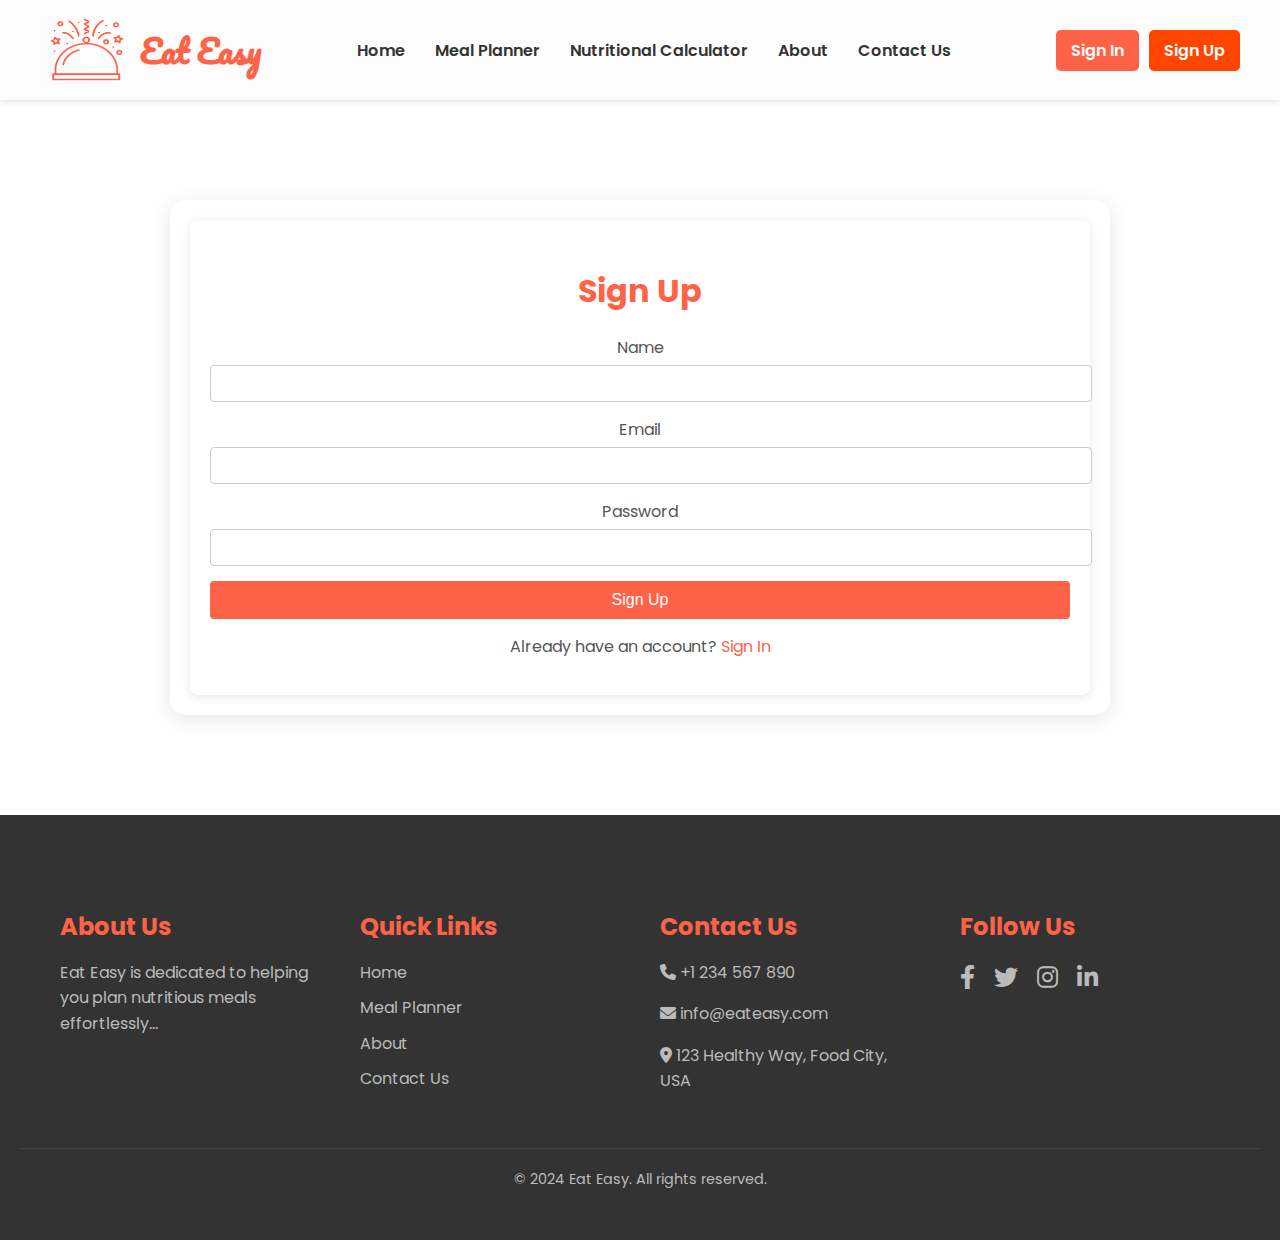
<file: signup.html>
<!DOCTYPE html>
<html lang="en">
<head>
    <meta charset="UTF-8">
    <meta name="viewport" content="width=device-width, initial-scale=1.0">
    <title>Eat Easy - Sign Up</title>
    <link rel="stylesheet" href="styles/signup.css">
    <link href="https://fonts.googleapis.com/css2?family=Pacifico&display=swap" rel="stylesheet">
    <link href="https://fonts.googleapis.com/css2?family=Pacifico&family=Poppins:wght@400;600&display=swap" rel="stylesheet">
    <link rel="stylesheet" href="https://cdnjs.cloudflare.com/ajax/libs/font-awesome/6.0.0-beta3/css/all.min.css">

</head>
<body>
    <header>
        <div class="navbar">
            <div class="logo">
                <img src="images/logo.png" alt="Eat Easy Logo">
                <h1>Eat Easy</h1>
            </div>
            <nav>
                <ul>
                    <li><a href="index.html">Home</a></li>
                    <li><a href="planner.html">Meal Planner</a></li>
                    <li><a href="calculator.html">Nutritional Calculator</a></li>
                    <li><a href="about.html">About</a></li>
                    <li><a href="contact.html">Contact Us</a></li>
                </ul>
            </nav>
            <div class="auth-buttons">
                <a href="signin.html" class="button">Sign In</a>
                <a href="signup.html" class="button signup">Sign Up</a>
            </div>
        </div>
    </header>

    <main>
        <div class="container">
            <div class="signup-form">
                <h2>Sign Up</h2>
                <form id="signupForm">
                    <div class="input-group">
                        <label for="name">Name</label>
                        <input type="text" id="name" name="name" required>
                    </div>
                    <div class="input-group">
                        <label for="email">Email</label>
                        <input type="email" id="email" name="email" required>
                    </div>
                    <div class="input-group">
                        <label for="password">Password</label>
                        <input type="password" id="password" name="password" required>
                    </div>
                    <div class="input-group">
                        <button type="submit">Sign Up</button>
                    </div>
                    <p class="success-message" id="successMessage">Account created successfully!</p>
                    <p class="error-message" id="errorMessage">Email is already in use.</p>
                </form>
                <p class="login-link">Already have an account? <a href="signin.html">Sign In</a></p>
            </div>
        </div>
    </main>

    <footer id="main-footer">
        <div class="footer-content">
            <div class="footer-section about">
                <h3>About Us</h3>
                <p>Eat Easy is dedicated to helping you plan nutritious meals effortlessly...</p>
            </div>
            <div class="footer-section links">
                <h3>Quick Links</h3>
                <ul>
                    <li><a href="index.html">Home</a></li>
                    <li><a href="planner.html">Meal Planner</a></li>
                    <li><a href="about.html">About</a></li>
                    <li><a href="contact.html">Contact Us</a></li>
                </ul>
            </div>
            <div class="footer-section contact">
                <h3>Contact Us</h3>
                <p><i class="fas fa-phone"></i> +1 234 567 890</p>
                <p><i class="fas fa-envelope"></i> info@eateasy.com</p>
                <p><i class="fas fa-map-marker-alt"></i> 123 Healthy Way, Food City, USA</p>
            </div>
            <div class="footer-section social">
                <h3>Follow Us</h3>
                <div class="social-icons">
                    <a href="#"><i class="fab fa-facebook-f"></i></a>
                    <a href="#"><i class="fab fa-twitter"></i></a>
                    <a href="#"><i class="fab fa-instagram"></i></a>
                    <a href="#"><i class="fab fa-linkedin-in"></i></a>
                </div>
            </div>
        </div>
        <div class="footer-bottom">
            <p>&copy; 2024 Eat Easy. All rights reserved.</p>
        </div>
    </footer>
    <button id="back-to-top" class="back-to-top" title="Back to top">↑</button>

    <script src="scripts/signup.js"></script>
    
</body>
</html>
</file>
<file: styles/index.css>
/* Global Styles */
body {
    font-family: 'Poppins', sans-serif;
    margin: 0;
    padding: 0;
    background-color: white;
    color: #333;
}

/* Header Styles */
header {
    background-color: #fbfbfbd3;
    color: #333;
    padding: 15px 0;
    box-shadow: 0 2px 5px rgba(0, 0, 0, 0.1);
    
}



.navbar {
    display: flex;
    justify-content: space-between;
    align-items: center;
    max-width: 1200px;
    margin: 0 auto;
    padding: 0 20px;
}

.logo {
    display: flex;
    align-items: center;
}

.logo img {
    width: 90px;
    height: 70px;
    margin-right: 10px;
}

.logo h1 {
    margin: 0;
    font-size: 2.0rem;
    color: #FF6347;
    font-family: 'Pacifico', cursive;
}

nav ul {
    list-style: none;
    padding: 0;
    margin: 0;
    display: flex;
}

nav ul li {
    margin: 0 15px;
}

nav ul li a {
    color: #333;
    text-decoration: none;
    font-weight: 600;
    font-size: 1rem;
    transition: color 0.3s ease;
}

nav ul li a:hover,
nav ul li a.active {
    color: #FF6347;
}

.auth-buttons {
    display: flex;
}

.auth-buttons .button {
    background-color: #FF6347;
    color: white;
    padding: 8px 15px;
    border-radius: 5px;
    text-decoration: none;
    margin-left: 10px;
    font-size: 1rem;
    font-weight: 600;
    transition: background-color 0.3s ease;
}

.auth-buttons .button.signup {
    background-color: #FF4500;
}

.auth-buttons .button:hover {
    opacity: 0.9;
}

/* Home Section Styles */
#home {
    background-image: url('/images/background.jpg');
    background-size: 95% auto; 
    background-position: center 20px;
    background-repeat: no-repeat;
    color: #393636;
    position: relative;
    height: calc(100vh - 70px);
    display: flex;
    flex-direction: column;
    justify-content: center;
    align-items: flex-end;
    padding: 60px 5% 0; 
    margin: 0;
    text-shadow: 0 2px 4px rgba(54, 54, 54, 0.5);
}

#home h2,
#home p,
#home button {
    max-width: 50%;
    margin: 20px 20px 0 0;
    text-align: right;
}

#home button {
    background-color: #FF6347; 
    color: white;
    padding: 15px 30px 20px 10px; 
    margin: 20px 20px 20px 20px; 
    border: none;
    border-radius: 8px; 
    cursor: pointer;
    font-size: 1.2rem; 
    font-weight: 600; 
    transition: background-color 0.3s ease, transform 0.3s ease; 
    box-shadow: 0 4px 6px rgba(0, 0, 0, 0.1); 
}

#home button:hover {
    background-color: #FF4500;
    transform: translateY(-3px); 
    box-shadow: 0 8px 12px rgba(0, 0, 0, 0.2); 
}


#importance-of-healthy-eating {
    padding: 40px 20px;
    line-height: 1.8;
    max-width: 1000px;
    margin-left: auto;
    margin-right: auto;
    text-align: center;
}

#importance-of-healthy-eating h3 {
    font-size: 2rem;
    margin-bottom: 20px;
    color: #FF6347;
    font-weight: 700;
}

#importance-of-healthy-eating p {
    font-size: 1.1rem;
    color: #666;
    margin-bottom: 20px;
    text-align: justify;
    max-width: 950px;
    margin-left: auto;
    margin-right: auto;
}


/* Reviews Section */

#reviews {
    padding: 40px 20px;
    max-width: 1200px;
    margin: 0 auto;
    text-align: center;
}

.reviews-header {
    margin-bottom: 50px;
}

.reviews-header h4 {
    font-size: 2rem;
    color: #FF6347; 
    letter-spacing: 2px;
    margin-bottom: 10px;
    text-transform: uppercase;
}

.reviews-header h2 {
    font-size: 2.5rem;
    margin-bottom: 20px;
    font-weight: 700;
    color: #333;
}

.reviews-header p {
    font-size: 1rem;
    color: #777;
    max-width: 600px;
    margin: 0 auto;
}

/* Review Cards Styles */
.review-cards {
    display: flex;
    justify-content: space-between;
}

.review-card {
    background-color: #fff;
    border-radius: 10px;
    box-shadow: 0 4px 20px rgba(0, 0, 0, 0.1);
    width: 30%;
    overflow: hidden;
    transition: transform 0.3s ease, box-shadow 0.3s ease;
}



.review-card:hover {
    transform: translateY(-10px);
    box-shadow: 0 8px 30px rgba(0, 0, 0, 0.2);
}

.review-card-header {
    background-color: #FF6347; 
    padding: 30px 20px;
    border-top-left-radius: 10px;
    border-top-right-radius: 10px;
    text-align: center;
}

.review-photo {
    width: 130px;
    height: 130px;
    border-radius: 50%;
    border: 3px solid #fff;
}

.review-card-body {
    padding: 20px;
    text-align: center;
}

.review-card-body h4 {
    font-size: 1.5rem;
    margin: 15px 0 5px;
    color: #333;
}

.review-card-body p {
    font-size: 0.9rem;
    color: #777;
    margin: 5px 0;
}

.star-rating {
    color: #FFD700; 
    font-size: 1.5rem;
    margin-top: 10px;
}

.star-rating span {
    margin: 0 2px;
}



/* Footer Styles */
#main-footer {
    background-color: #333;
    color: #fff;
    padding: 50px 20px;
    text-align: left;
}

.footer-content {
    display: flex;
    justify-content: space-between;
    max-width: 1200px;
    margin: 0 auto;
    flex-wrap: wrap;
}

.footer-section {
    flex: 1;
    margin: 20px;
}

.footer-section h3 {
    font-size: 1.5rem;
    margin-bottom: 15px;
    color: #FF6347;
}

.footer-section p, .footer-section li, .footer-section a {
    font-size: 1rem;
    color: #bbb;
    margin-bottom: 10px;
    line-height: 1.6;
    text-decoration: none;
}

.footer-section a:hover {
    color: #fff;
}

.footer-section ul {
    list-style: none;
    padding: 0;
}

.footer-section ul li {
    margin-bottom: 10px;
}

.footer-section .social-icons a {
    display: inline-block;
    margin-right: 15px;
    color: #bbb;
    font-size: 1.5rem;
    transition: color 0.3s ease;
}

.footer-section .social-icons a:hover {
    color: #FF6347;
}

.footer-bottom {
    text-align: center;
    margin-top: 20px;
    border-top: 1px solid #444;
    padding-top: 20px;
}

.footer-bottom p {
    margin: 0;
    color: #bbb;
    font-size: 0.9rem;
}
.back-to-top {
    position: fixed;
    bottom: 20px;
    right: 20px;
    background-color: #FF6347;
    color: white;
    border: none;
    padding: 10px 15px;
    border-radius: 5px;
    font-size: 18px;
    cursor: pointer;
    display: none; /* Hidden by default */
    z-index: 1000; /* Ensure it's on top of other content */
}

.back-to-top:hover {
    background-color: #FF4500;
}

/* Media Queries for Responsiveness */
@media (max-width: 768px) {
    .review-cards {
        flex-direction: column;
        align-items: center;
    }

    .review-card {
        width: 80%; /* Reduce card width on mobile */
        margin-bottom: 20px;
    }

    #home h2,
    #home p,
    #home button {
        max-width: 100%; /* Allow full width on mobile */
        text-align: center; /* Center align text on mobile */
    }

    .footer-content {
        flex-direction: column;
    }
}
</file>
<file: styles/about.css>
body {
    font-family: 'Poppins', sans-serif;
    margin: 0;
    padding: 0;
    background-color: white;
    color: #333;
}

header {
    background-color: #fbfbfbd3;
    color: #333;
    padding: 15px 0;
    box-shadow: 0 2px 5px rgba(0, 0, 0, 0.1);
}

.navbar {
    display: flex;
    justify-content: space-between;
    align-items: center;
    max-width: 1200px;
    margin: 0 auto;
    padding: 0 20px;
}

.logo {
    display: flex;
    align-items: center;
}

.logo img {
    width: 90px;
    height: 70px;
    margin-right: 10px;
}

.logo h1 {
    margin: 0;
    font-size: 2.0rem;
    color: #FF6347;
    font-family: 'Pacifico', cursive;
}

nav ul {
    list-style: none;
    padding: 0;
    margin: 0;
    display: flex;
}

nav ul li {
    margin: 0 15px;
}

nav ul li a {
    color: #333;
    text-decoration: none;
    font-weight: 600;
    font-size: 1rem;
    transition: color 0.3s ease;
}

nav ul li a:hover,
nav ul li a.active {
    color: #FF6347;
}

.auth-buttons {
    display: flex;
}

.auth-buttons .button {
    background-color: #FF6347;
    color: white;
    padding: 8px 15px;
    border-radius: 5px;
    text-decoration: none;
    margin-left: 10px;
    font-size: 1rem;
    font-weight: 600;
    transition: background-color 0.3s ease;
}

.auth-buttons .button.signup {
    background-color: #FF4500;
}

.auth-buttons .button:hover {
    opacity: 0.9;
}


.about-container {
    max-width: 900px;
    margin: 50px auto;
    padding: 20px;
}

.about-intro, .about-mission, .about-features, .about-team {
    background-color: #fff;
    padding: 30px;
    border-radius: 15px;
    box-shadow: 0 4px 20px rgba(0, 0, 0, 0.1);
    margin-bottom: 40px;
    text-align: center;
}

.about-intro h2, .about-mission h3, .about-features h3, .about-team h3 {
    font-size: 2rem;
    margin-bottom: 20px;
    color: #FF6347;
}

.about-intro p, .about-mission p {
    font-size: 1.1rem;
    color: #555;
    line-height: 1.6;
}

.about-features .features-container, .about-team .team-container {
    display: flex;
    flex-wrap: wrap;
    justify-content: space-around;
    align-items: stretch;
}

.feature, .team-member {
    flex: 1 1 calc(30% - 40px);
    margin: 20px;
    text-align: center;
}

.feature img, .team-member img {
    width: 200px;
    height: 200px;
    border-radius: 50%;
    margin-bottom: 15px;
    box-shadow: 0 2px 10px rgba(0, 0, 0, 0.1);
}

.feature h4, .team-member h4 {
    font-size: 1.5rem;
    margin-bottom: 10px;
    color: #333;
}

.feature p, .team-member p {
    font-size: 1rem;
    color: #666;
    line-height: 1.5;
}


/* Footer Styles */
#main-footer {
    background-color: #333;
    color: #fff;
    padding: 50px 20px;
    text-align: left;
}

.footer-content {
    display: flex;
    justify-content: space-between;
    max-width: 1200px;
    margin: 0 auto;
    flex-wrap: wrap;
}

.footer-section {
    flex: 1;
    margin: 20px;
}

.footer-section h3 {
    font-size: 1.5rem;
    margin-bottom: 15px;
    color: #FF6347;
}

.footer-section p, .footer-section li, .footer-section a {
    font-size: 1rem;
    color: #bbb;
    margin-bottom: 10px;
    line-height: 1.6;
    text-decoration: none;
}

.footer-section a:hover {
    color: #fff;
}

.footer-section ul {
    list-style: none;
    padding: 0;
}

.footer-section ul li {
    margin-bottom: 10px;
}

.footer-section .social-icons a {
    display: inline-block;
    margin-right: 15px;
    color: #bbb;
    font-size: 1.5rem;
    transition: color 0.3s ease;
}

.footer-section .social-icons a:hover {
    color: #FF6347;
}

.footer-bottom {
    text-align: center;
    margin-top: 20px;
    border-top: 1px solid #444;
    padding-top: 20px;
}

.footer-bottom p {
    margin: 0;
    font-size: 0.9rem;
    color: #bbb;
}

.back-to-top {
    position: fixed;
    bottom: 20px;
    right: 20px;
    background-color: #FF6347;
    color: white;
    border: none;
    padding: 10px 15px;
    border-radius: 5px;
    font-size: 18px;
    cursor: pointer;
    display: none; /* Hidden by default */
    z-index: 1000; /* Ensure it's on top of other content */
}

.back-to-top:hover {
    background-color: #FF4500;
}
@media (max-width: 768px) {
    .navbar {
        flex-direction: column;
        align-items: flex-start;
    }

    nav ul {
        flex-direction: column;
        width: 100%;
    }

    nav ul li {
        margin: 10px 0;
    }

    .auth-buttons {
        flex-direction: column;
        width: 100%;
        align-items: flex-start;
    }

    .auth-buttons .button {
        width: 100%;
        text-align: center;
        margin-left: 0;
        margin-top: 10px;
    }

    .about-container {
        padding: 10px;
    }

    .feature, .team-member {
        flex: 1 1 100%;
        margin: 10px 0;
    }

    .footer-content {
        flex-direction: column;
    }

    .footer-section {
        margin: 10px 0;
    }

    .footer-bottom {
        padding-top: 10px;
        margin-top: 10px;
    }
}

@media (max-width: 480px) {
    .logo img {
        width: 50px;
        height: 50px;
    }

    .logo h1 {
        font-size: 2rem;
    }

    .about-intro h2, .about-mission h3, .about-features h3, .about-team h3 {
        font-size: 1.5rem;
    }

    .feature img, .team-member img {
        width: 150px;
        height: 150px;
    }

    .footer-section h3 {
        font-size: 1.2rem;
    }
}
</file>
<file: styles/calculator.css>
body {
    font-family: 'Poppins', sans-serif;
    margin: 0;
    padding: 0;
    background-color: white;
    color: #333;
}

header {
    background-color:#fbfbfbd3;
    color: #333;
    padding: 15px 0;
    box-shadow: 0 2px 5px rgba(0, 0, 0, 0.1);
}

.navbar {
    display: flex;
    justify-content: space-between;
    align-items: center;
    max-width: 1200px;
    margin: 0 auto;
    padding: 0 20px;
}

.logo {
    display: flex;
    align-items: center;
}

.logo img {
    width: 90px;
    height: 70px;
    margin-right: 10px;
}

.logo h1 {
    margin: 0;
    font-size: 2.0rem;
    color: #FF6347;
    font-family: 'Pacifico', cursive;
}

nav ul {
    list-style: none;
    padding: 0;
    margin: 0;
    display: flex;
}

nav ul li {
    margin: 0 15px;
}

nav ul li a {
    color: #333;
    text-decoration: none;
    font-weight: 600;
    font-size: 1rem;
    transition: color 0.3s ease;
}

nav ul li a:hover,
nav ul li a.active {
    color: #FF6347;
}

.auth-buttons {
    display: flex;
}

.auth-buttons .button {
    background-color: #FF6347;
    color: white;
    padding: 8px 15px;
    border-radius: 5px;
    text-decoration: none;
    margin-left: 10px;
    font-size: 1rem;
    font-weight: 600;
    transition: background-color 0.3s ease;
}

.auth-buttons .button.signup {
    background-color: #FF4500;
}

.auth-buttons .button:hover {
    opacity: 0.9;
}

main.calculator-container {
    max-width: 900px;
    margin: 50px auto;
    padding: 20px;
    position: relative;
}

section.health-score, section.nutrition-info {
    background-color: #fff;
    border-radius: 15px;
    padding: 20px;
    margin-bottom: 30px;
    box-shadow: 0 4px 20px rgba(0, 0, 0, 0.1);
    position: relative;
    z-index: 1;
}

section.health-score h4 {
    font-size: 1rem;
    color: #666;
    margin-bottom: 15px;
}

.score-details {
    display: flex;
    align-items: center;
    justify-content: space-between;
}

.score-indicator p {
    margin: 0;
    font-size: 0.8rem;
    color: #999;
}

.score-bar {
    flex: 1;
    height: 60px;
    background-color: #f3f3f3;
    margin: 0 20px;
    border-radius: 10px;
    position: relative;
}

.score-bar-fill {
    height: 100%;
    width: 60%; 
    background-color: #4caf50; 
    border-radius: 10px;
}

.score-value {
    text-align: right;
}

.score-value p {
    margin: 0;
    font-size: 0.9rem;
    color: #666;
}

.score-value h2 {
    margin: 5px 0 0;
    font-size: 2.5rem;
    color: #4caf50; 
}

.score-value h2 span {
    font-size: 1.5rem;
    color: #999;
}

section.nutrition-info h4 {
    font-size: 1rem;
    color: #666;
    margin-bottom: 15px;
}

.nutrition-details {
    background-color: #fff;
    padding: 15px;
    border-radius: 15px;
    box-shadow: 0 2px 10px rgba(0, 0, 0, 0.05);
}

.nutrition-details table {
    width: 100%;
    border-collapse: collapse;
    margin-bottom: 10px;
}

.nutrition-details table td {
    padding: 10px 5px;
    border-bottom: 1px solid #eee;
    font-size: 0.9rem;
    color: #333;
}

.nutrition-details table td:first-child {
    font-weight: 600;
}

.nutrition-details table td:nth-child(2),
.nutrition-details table td:nth-child(3) {
    text-align: right;
}

.daily-values {
    font-size: 0.8rem;
    color: #999;
    text-align: center;
}

.decorative-elements {
    position: absolute;
    top: 0;
    left: 0;
    width: 100%;
    height: 100%;
    overflow: hidden;
    z-index: 0;
}

.decorative-tomato {
    position: absolute;
    top: -20px;
    left: -40px;
    width: 120px;
    opacity: 0.9;
    
}

.decorative-avocado {
    position: absolute;
    bottom: -20px;
    right: -40px;
    width: 140px;
    opacity: 0.9;
}



/* Footer Styles */
#main-footer {
    background-color: #333;
    color: #fff;
    padding: 50px 20px;
    text-align: left;
}

.footer-content {
    display: flex;
    justify-content: space-between;
    max-width: 1200px;
    margin: 0 auto;
    flex-wrap: wrap;
}

.footer-section {
    flex: 1;
    margin: 20px;
}

.footer-section h3 {
    font-size: 1.5rem;
    margin-bottom: 15px;
    color: #FF6347;
}

.footer-section p, .footer-section li, .footer-section a {
    font-size: 1rem;
    color: #bbb;
    margin-bottom: 10px;
    line-height: 1.6;
    text-decoration: none;
}

.footer-section a:hover {
    color: #fff;
}

.footer-section ul {
    list-style: none;
    padding: 0;
}

.footer-section ul li {
    margin-bottom: 10px;
}

.footer-section .social-icons a {
    display: inline-block;
    margin-right: 15px;
    color: #bbb;
    font-size: 1.5rem;
    transition: color 0.3s ease;
}

.footer-section .social-icons a:hover {
    color: #FF6347;
}

.footer-bottom {
    text-align: center;
    margin-top: 20px;
    border-top: 1px solid #444;
    padding-top: 20px;
}

.footer-bottom p {
    margin: 0;
    font-size: 0.9rem;
    color: #bbb;
}

.back-to-top {
    position: fixed;
    bottom: 20px;
    right: 20px;
    background-color: #FF6347;
    color: white;
    border: none;
    padding: 10px 15px;
    border-radius: 5px;
    font-size: 18px;
    cursor: pointer;
    display: none; /* Hidden by default */
    z-index: 1000; /* Ensure it's on top of other content */
}

.back-to-top:hover {
    background-color: #FF4500;
}
@media (max-width: 768px) {
    .navbar {
        flex-direction: column;
        align-items: flex-start;
    }

    nav ul {
        flex-direction: column;
        width: 100%;
    }

    nav ul li {
        margin: 10px 0;
    }

    .auth-buttons {
        flex-direction: column;
        width: 100%;
        align-items: flex-start;
    }

    .auth-buttons .button {
        width: 100%;
        text-align: center;
        margin-left: 0;
        margin-top: 10px;
    }

    main.calculator-container {
        padding: 10px;
    }

    .score-details {
        flex-direction: column;
        align-items: flex-start;
    }

    .score-bar {
        margin: 20px 0;
        width: 100%;
    }

    .score-value {
        text-align: left;
    }

    .nutrition-details table td {
        padding: 8px 3px;
    }

    .footer-content {
        flex-direction: column;
    }

    .footer-section {
        margin: 10px 0;
    }

    .footer-bottom {
        padding-top: 10px;
        margin-top: 10px;
    }
}

@media (max-width: 480px) {
    .logo img {
        width: 50px;
        height: 50px;
    }

    .logo h1 {
        font-size: 2rem;
    }

    section.health-score h4, section.nutrition-info h4 {
        font-size: 0.9rem;
    }

    .score-bar {
        height: 50px;
    }

    .score-value h2 {
        font-size: 2rem;
    }

    .footer-section h3 {
        font-size: 1.2rem;
    }

    .decorative-tomato {
        width: 80px;
    }

    .decorative-avocado {
        width: 100px;
    }
}
</file>
<file: styles/contact.css>
body {
    font-family: 'Poppins', sans-serif;
    margin: 0;
    padding: 0;
    background-color: white;
    color: #333;
}

header {
    background-color: #fbfbfbd3;
    color: #333;
    padding: 15px 0;
    box-shadow: 0 2px 5px rgba(0, 0, 0, 0.1);
}

.navbar {
    display: flex;
    justify-content: space-between;
    align-items: center;
    max-width: 1200px;
    margin: 0 auto;
    padding: 0 20px;
}

.logo {
    display: flex;
    align-items: center;
}

.logo img {
    width: 90px;
    height: 70px;
    margin-right: 10px;
}

.logo h1 {
    margin: 0;
    font-size: 2.0rem;
    color: #FF6347;
    font-family: 'Pacifico', cursive;
}

nav ul {
    list-style: none;
    padding: 0;
    margin: 0;
    display: flex;
}

nav ul li {
    margin: 0 15px;
}

nav ul li a {
    color: #333;
    text-decoration: none;
    font-weight: 600;
    font-size: 1rem;
    transition: color 0.3s ease;
}

nav ul li a:hover,
nav ul li a.active {
    color: #FF6347;
}

.auth-buttons {
    display: flex;
}

.auth-buttons .button {
    background-color: #FF6347;
    color: white;
    padding: 8px 15px;
    border-radius: 5px;
    text-decoration: none;
    margin-left: 10px;
    font-size: 1rem;
    font-weight: 600;
    transition: background-color 0.3s ease;
}

.auth-buttons .button.signup {
    background-color: #FF4500;
}

.auth-buttons .button:hover {
    opacity: 0.9;
}


.contact-container {
    max-width: 900px;
    margin: 50px auto;
    padding: 20px;
}

.contact-info, .contact-form, .contact-details, .contact-map {
    background-color: #fff;
    padding: 30px;
    border-radius: 15px;
    box-shadow: 0 4px 20px rgba(0, 0, 0, 0.1);
    margin-bottom: 40px;
}

.contact-info h2, .contact-form h3, .contact-details h3, .contact-map h3 {
    font-size: 2rem;
    margin-bottom: 20px;
    color: #FF6347;
}

.contact-info p, .contact-details p {
    font-size: 1.1rem;
    color: #555;
    line-height: 1.6;
}

.contact-form form {
    display: flex;
    flex-direction: column;
}

.form-group {
    margin-bottom: 20px;
}

.form-group label {
    display: block;
    font-size: 1rem;
    margin-bottom: 8px;
    color: #555;
}

.form-group input, .form-group textarea {
    width: 100%;
    padding: 12px;
    border: 1px solid #ddd;
    border-radius: 6px;
    font-size: 1rem;
    box-shadow: inset 0 1px 2px rgba(0, 0, 0, 0.1);
    background-color: #fafafa;
    transition: box-shadow 0.3s ease, border-color 0.3s ease;
}

.form-group input:focus, .form-group textarea:focus {
    border-color: #FF6347;
    box-shadow: 0 0 5px rgba(255, 99, 71, 0.5);
    outline: none;
}

button {
    background-color: #FF6347;
    color: white;
    padding: 12px 25px;
    border: none;
    border-radius: 6px;
    cursor: pointer;
    font-size: 1.2rem;
    transition: background-color 0.3s ease, transform 0.3s ease, box-shadow 0.3s ease;
    margin-top: 20px;
    align-self: flex-start;
}

button:hover {
    background-color: #FF4500;
    transform: translateY(-3px);
    box-shadow: 0 6px 20px rgba(255, 99, 71, 0.3);
}

.contact-details .details p {
    font-size: 1.1rem;
    color: #555;
    line-height: 1.6;
    margin-bottom: 10px;
}

.contact-details .details p i {
    margin-right: 10px;
    color: #FF6347;
}

.map {
    border-radius: 15px;
    overflow: hidden;
    box-shadow: 0 4px 20px rgba(0, 0, 0, 0.1);
}


#main-footer {
    background-color: #333;
    color: #fff;
    padding: 50px 20px;
    text-align: left;
}

.footer-content {
    display: flex;
    justify-content: space-between;
    max-width: 1200px;
    margin: 0 auto;
    flex-wrap: wrap;
}

.footer-section {
    flex: 1;
    margin: 20px;
}

.footer-section h3 {
    font-size: 1.5rem;
    margin-bottom: 15px;
    color: #FF6347;
}

.footer-section p, .footer-section li, .footer-section a {
    font-size: 1rem;
    color: #bbb;
    margin-bottom: 10px;
    line-height: 1.6;
    text-decoration: none;
}

.footer-section a:hover {
    color: #fff;
}

.footer-section ul {
    list-style: none;
    padding: 0;
}

.footer-section ul li {
    margin-bottom: 10px;
}

.footer-section .social-icons a {
    display: inline-block;
    margin-right: 15px;
    color: #bbb;
    font-size: 1.5rem;
    transition: color 0.3s ease;
}

.footer-section .social-icons a:hover {
    color: #FF6347;
}

.footer-bottom {
    text-align: center;
    margin-top: 20px;
    border-top: 1px solid #444;
    padding-top: 20px;
}

.footer-bottom p {
    margin: 0;
    font-size: 0.9rem;
    color: #bbb;
}
.back-to-top {
    position: fixed;
    bottom: 20px;
    right: 20px;
    background-color: #FF6347;
    color: white;
    border: none;
    padding: 10px 15px;
    border-radius: 5px;
    font-size: 18px;
    cursor: pointer;
    display: none; /* Hidden by default */
    z-index: 1000; /* Ensure it's on top of other content */
}

.back-to-top:hover {
    background-color: #FF4500;
}
@media (max-width: 768px) {
    .navbar {
        flex-direction: column;
        align-items: flex-start;
    }

    nav ul {
        flex-direction: column;
        width: 100%;
    }

    nav ul li {
        margin: 10px 0;
    }

    .auth-buttons {
        flex-direction: column;
        width: 100%;
        align-items: flex-start;
    }

    .auth-buttons .button {
        width: 100%;
        text-align: center;
        margin-left: 0;
        margin-top: 10px;
    }

    .contact-container {
        padding: 10px;
    }

    .contact-info, .contact-form, .contact-details, .contact-map {
        padding: 20px;
    }

    .contact-info h2, .contact-form h3, .contact-details h3, .contact-map h3 {
        font-size: 1.5rem;
    }

    .footer-content {
        flex-direction: column;
    }

    .footer-section {
        margin: 10px 0;
    }

    .footer-bottom {
        padding-top: 10px;
        margin-top: 10px;
    }
}

@media (max-width: 480px) {
    .logo img {
        width: 50px;
        height: 50px;
    }

    .logo h1 {
        font-size: 2rem;
    }

    .contact-info h2, .contact-form h3, .contact-details h3, .contact-map h3 {
        font-size: 1.2rem;
    }

    button {
        width: 100%;
        text-align: center;
        padding: 12px;
    }

    .footer-section h3 {
        font-size: 1.2rem;
    }
}
</file>
<file: styles/planner.css>
body {
    font-family: 'Poppins', sans-serif;
    margin: 0;
    padding: 0;
    background-color: white;
    color: #333;
}

header {
    background-color:#fbfbfbd3;
    color: #333;
    padding: 15px 0;
    box-shadow: 0 2px 5px rgba(0, 0, 0, 0.1);
}

.navbar {
    display: flex;
    justify-content: space-between;
    align-items: center;
    max-width: 1200px;
    margin: 0 auto;
    padding: 0 20px;
}

.logo {
    display: flex;
    align-items: center;
}

.logo img {
    width: 90px;
    height: 70px;
    margin-right: 10px;
}

.logo h1 {
    margin: 0;
    font-size: 2.0rem;
    color: #FF6347;
    font-family: 'Pacifico', cursive;
}

nav ul {
    list-style: none;
    padding: 0;
    margin: 0;
    display: flex;
}

nav ul li {
    margin: 0 15px;
}

nav ul li a {
    color: #333;
    text-decoration: none;
    font-weight: 600;
    font-size: 1rem;
    transition: color 0.3s ease;
}

nav ul li a:hover,
nav ul li a.active {
    color: #FF6347;
}

.auth-buttons {
    display: flex;
}

.auth-buttons .button {
    background-color: #FF6347;
    color: white;
    padding: 8px 15px;
    border-radius: 5px;
    text-decoration: none;
    margin-left: 10px;
    font-size: 1rem;
    font-weight: 600;
    transition: background-color 0.3s ease;
}

.auth-buttons .button.signup {
    background-color: #FF4500;
}

.auth-buttons .button:hover {
    opacity: 0.9;
}


#meal-planner {
    background-color: #ffffff;
    padding: 30px;
    max-width: 600px;
    margin: 40px auto;
    border-radius: 10px;
    box-shadow: 0 4px 8px rgba(0, 0, 0, 0.2);
    border: 1px solid #e0e0e0;
}

#meal-planner h2 {
    font-size: 1.75rem;
    margin-bottom: 20px;
    color: #333;
    font-weight: 600;
}

.form-group {
    margin-bottom: 20px;
}

label {
    display: block;
    font-size: 1.1rem;
    margin-bottom: 8px;
    color: #555;
}

select {
    width: 100%;
    padding: 12px;
    border: 1px solid #ddd;
    border-radius: 6px;
    font-size: 1rem;
    box-shadow: inset 0 1px 2px rgba(0, 0, 0, 0.1);
}

button {
    background-color: #FF6347;
    color: white;
    padding: 12px 25px;
    border: none;
    border-radius: 6px;
    cursor: pointer;
    font-size: 1.1rem;
    transition: background-color 0.3s ease;
}

button:hover {
    background-color: #FF4500;
}

#meal-planner {
    padding: 20px;
}

h2 {
    text-align: center;
    margin-bottom: 20px;
}

#suggestions {
    margin-top: 30px;
}


table {
    width: 100%;
    border-collapse: collapse;
    margin-top: 20px;
}

thead {
    background-color: #FF6347;
    color: white;
}

th, td {
    padding: 12px;
    text-align: left;
    border-bottom: 1px solid #ddd;
}

th {
    font-weight: 600;
}

tbody tr:hover {
    background-color: #f1f1f1;
}

#main-footer {
    background-color: #333;
    color: #fff;
    padding: 50px 20px;
    text-align: left;
}

.footer-content {
    display: flex;
    justify-content: space-between;
    max-width: 1200px;
    margin: 0 auto;
    flex-wrap: wrap;
}

.footer-section {
    flex: 1;
    margin: 20px;
}

.footer-section h3 {
    font-size: 1.5rem;
    margin-bottom: 15px;
    color: #FF6347;
}

.footer-section p, .footer-section li, .footer-section a {
    font-size: 1rem;
    color: #bbb;
    margin-bottom: 10px;
    line-height: 1.6;
    text-decoration: none;
}

.footer-section a:hover {
    color: #fff;
}

.footer-section ul {
    list-style: none;
    padding: 0;
}

.footer-section ul li {
    margin-bottom: 10px;
}

.footer-section .social-icons a {
    display: inline-block;
    margin-right: 15px;
    color: #bbb;
    font-size: 1.5rem;
    transition: color 0.3s ease;
}

.footer-section .social-icons a:hover {
    color: #FF6347;
}

.footer-bottom {
    text-align: center;
    margin-top: 20px;
    border-top: 1px solid #444;
    padding-top: 20px;
}

.footer-bottom p {
    margin: 0;
    font-size: 0.9rem;
    color: #bbb;
}

.back-to-top {
    position: fixed;
    bottom: 20px;
    right: 20px;
    background-color: #FF6347;
    color: white;
    border: none;
    padding: 10px 15px;
    border-radius: 5px;
    font-size: 18px;
    cursor: pointer;
    display: none; 
    z-index: 1000; 
}

.back-to-top:hover {
    background-color: #FF4500;
}

@media (max-width: 768px) {
    .navbar {
        flex-direction: column;
        align-items: flex-start;
    }

    nav ul {
        flex-direction: column;
        width: 100%;
    }

    nav ul li {
        margin: 10px 0;
    }

    .auth-buttons {
        flex-direction: column;
        width: 100%;
        align-items: flex-start;
    }

    .auth-buttons .button {
        width: 100%;
        text-align: center;
        margin-left: 0;
        margin-top: 10px;
    }

    #meal-planner {
        padding: 20px;
        max-width: 100%;
        margin: 20px;
    }

    #meal-planner h2 {
        font-size: 1.5rem;
    }

    select {
        padding: 10px;
    }

    button {
        width: 100%;
        font-size: 1rem;
        padding: 10px;
    }

    .footer-content {
        flex-direction: column;
    }

    .footer-section {
        margin: 10px 0;
    }

    .footer-bottom {
        padding-top: 10px;
        margin-top: 10px;
    }
}

@media (max-width: 480px) {
    .logo img {
        width: 50px;
        height: 50px;
    }

    .logo h1 {
        font-size: 2rem;
    }

    #meal-planner h2 {
        font-size: 1.25rem;
    }

    button {
        padding: 10px;
        font-size: 0.9rem;
    }

    .footer-section h3 {
        font-size: 1.2rem;
    }
}
</file>
<file: styles/signin.css>
body {
    font-family: 'Poppins', sans-serif;
    margin: 0;
    padding: 0;
    background-color: white;
    color: #333;
}

header {
    background-color: #fbfbfbd3;
    color: #333;
    padding: 15px 0;
    box-shadow: 0 2px 5px rgba(0, 0, 0, 0.1);
}

.navbar {
    display: flex;
    justify-content: space-between;
    align-items: center;
    max-width: 1200px;
    margin: 0 auto;
    padding: 0 20px;
}

.logo {
    display: flex;
    align-items: center;
}

.logo img {
    width: 90px;
    height: 70px;
    margin-right: 10px;
}

.logo h1 {
    margin: 0;
    font-size: 2.0rem;
    color: #FF6347;
    font-family: 'Pacifico', cursive;
}

nav ul {
    list-style: none;
    padding: 0;
    margin: 0;
    display: flex;
}

nav ul li {
    margin: 0 15px;
}

nav ul li a {
    color: #333;
    text-decoration: none;
    font-weight: 600;
    font-size: 1rem;
    transition: color 0.3s ease;
}

nav ul li a:hover,
nav ul li a.active {
    color: #FF6347;
}

.auth-buttons {
    display: flex;
}

.auth-buttons .button {
    background-color: #FF6347;
    color: white;
    padding: 8px 15px;
    border-radius: 5px;
    text-decoration: none;
    margin-left: 10px;
    font-size: 1rem;
    font-weight: 600;
    transition: background-color 0.3s ease;
}

.auth-buttons .button.signup {
    background-color: #FF4500;
}

.auth-buttons .button:hover {
    opacity: 0.9;
}
  
  .error-message {
    color: red;
    margin-top: 10px;
    display: none;
}

.signin-container {
    max-width: 900px;
    margin: 100px auto;
    padding: 20px;
    background-color: #fff;
    border-radius: 15px;
    box-shadow: 0 4px 20px rgba(0, 0, 0, 0.1);
    text-align: center;
}

.signin-form h2 {
    font-size: 2rem;
    margin-bottom: 20px;
    color: #FF6347;
}

.signin-form p {
    font-size: 1rem;
    color: #666;
    margin-bottom: 30px;
}

.signin-form form {
    display: flex;
    flex-direction: column;
}

.form-group {
    margin-bottom: 20px;
}

.form-group label {
    display: block;
    font-size: 1rem;
    margin-bottom: 8px;
    color: #555;
}

.form-group input {
    width: 100%;
    padding: 12px;
    border: 1px solid #ddd;
    border-radius: 6px;
    font-size: 1rem;
    box-shadow: inset 0 1px 2px rgba(0, 0, 0, 0.1);
    background-color: #fafafa;
    transition: box-shadow 0.3s ease, border-color 0.3s ease;
}

.form-group input:focus {
    border-color: #FF6347;
    box-shadow: 0 0 5px rgba(255, 99, 71, 0.5);
    outline: none;
}

button {
    background-color: #FF6347;
    color: white;
    padding: 12px 25px;
    border: none;
    border-radius: 6px;
    cursor: pointer;
    font-size: 1.2rem;
    transition: background-color 0.3s ease, transform 0.3s ease, box-shadow 0.3s ease;
    margin-top: 20px;
    align-self: center;
}

button:hover {
    background-color: #FF4500;
    transform: translateY(-3px);
    box-shadow: 0 6px 20px rgba(255, 99, 71, 0.3);
}

.signup-link {
    margin-top: 20px;
    font-size: 1rem;
    color: #666;
}

.signup-link a {
    color: #FF6347;
    text-decoration: none;
    font-weight: 600;
}

.signup-link a:hover {
    text-decoration: underline;
}

#main-footer {
    background-color: #333;
    color: #fff;
    padding: 50px 20px;
    text-align: left;
}

.footer-content {
    display: flex;
    justify-content: space-between;
    max-width: 1200px;
    margin: 0 auto;
    flex-wrap: wrap;
}

.footer-section {
    flex: 1;
    margin: 20px;
}

.footer-section h3 {
    font-size: 1.5rem;
    margin-bottom: 15px;
    color: #FF6347;
}

.footer-section p, .footer-section li, .footer-section a {
    font-size: 1rem;
    color: #bbb;
    margin-bottom: 10px;
    line-height: 1.6;
    text-decoration: none;
}

.footer-section a:hover {
    color: #fff;
}

.footer-section ul {
    list-style: none;
    padding: 0;
}

.footer-section ul li {
    margin-bottom: 10px;
}

.footer-section .social-icons a {
    display: inline-block;
    margin-right: 15px;
    color: #bbb;
    font-size: 1.5rem;
    transition: color 0.3s ease;
}

.footer-section .social-icons a:hover {
    color: #FF6347;
}

.footer-bottom {
    text-align: center;
    margin-top: 20px;
    border-top: 1px solid #444;
    padding-top: 20px;
}

.footer-bottom p {
    margin: 0;
    font-size: 0.9rem;
    color: #bbb;
}

.back-to-top {
    position: fixed;
    bottom: 20px;
    right: 20px;
    background-color: #FF6347;
    color: white;
    border: none;
    padding: 10px 15px;
    border-radius: 5px;
    font-size: 18px;
    cursor: pointer;
    display: none; /* Hidden by default */
    z-index: 1000; /* Ensure it's on top of other content */
}

.back-to-top:hover {
    background-color: #FF4500;
}

@media (max-width: 768px) {
    .navbar {
        flex-direction: column;
        align-items: flex-start;
    }

    nav ul {
        flex-direction: column;
        width: 100%;
    }

    nav ul li {
        margin: 10px 0;
    }

    .auth-buttons {
        flex-direction: column;
        width: 100%;
        align-items: flex-start;
    }

    .auth-buttons .button {
        width: 100%;
        text-align: center;
        margin-left: 0;
        margin-top: 10px;
    }

    .signin-container {
        padding: 20px;
        margin: 60px auto;
    }

    .signin-form h2 {
        font-size: 1.5rem;
    }

    .signin-form p {
        font-size: 1rem;
    }

    .form-group label {
        font-size: 0.9rem;
    }

    .form-group input {
        padding: 10px;
        font-size: 0.9rem;
    }

    button {
        width: 100%;
        padding: 10px;
        font-size: 1rem;
    }

    .signup-link {
        font-size: 0.9rem;
    }

    .footer-content {
        flex-direction: column;
    }

    .footer-section {
        margin: 10px 0;
    }

    .footer-bottom {
        padding-top: 10px;
        margin-top: 10px;
    }
}

@media (max-width: 480px) {
    .logo img {
        width: 50px;
        height: 50px;
    }

    .logo h1 {
        font-size: 2rem;
    }

    .signin-container {
        padding: 15px;
        margin: 40px auto;
    }

    .signin-form h2 {
        font-size: 1.25rem;
    }

    button {
        font-size: 0.9rem;
        padding: 10px;
    }

    .footer-section h3 {
        font-size: 1.2rem;
    }
}
</file>
<file: styles/signup.css>
body {
    font-family: 'Poppins', sans-serif;
    margin: 0;
    padding: 0;
    background-color: white;
    color: #333;
}

header {
    background-color:#fbfbfbd3;
    color: #333;
    padding: 15px 0;
    box-shadow: 0 2px 5px rgba(0, 0, 0, 0.1);
}

.navbar {
    display: flex;
    justify-content: space-between;
    align-items: center;
    max-width: 1200px;
    margin: 0 auto;
    padding: 0 20px;
}

.logo {
    display: flex;
    align-items: center;
}

.logo img {
    width: 90px;
    height: 70px;
    margin-right: 10px;
}

.logo h1 {
    margin: 0;
    font-size: 2.0rem;
    color: #FF6347;
    font-family: 'Pacifico', cursive;
}

nav ul {
    list-style: none;
    padding: 0;
    margin: 0;
    display: flex;
}

nav ul li {
    margin: 0 15px;
}

nav ul li a {
    color: #333;
    text-decoration: none;
    font-weight: 600;
    font-size: 1rem;
    transition: color 0.3s ease;
}

nav ul li a:hover,
nav ul li a.active {
    color: #FF6347;
}

.auth-buttons {
    display: flex;
}

.auth-buttons .button {
    background-color: #FF6347;
    color: white;
    padding: 8px 15px;
    border-radius: 5px;
    text-decoration: none;
    margin-left: 10px;
    font-size: 1rem;
    font-weight: 600;
    transition: background-color 0.3s ease;
}

.auth-buttons .button.signup {
    background-color: #FF4500;
}

.auth-buttons .button:hover {
    opacity: 0.9;
}

.success-message {
    color: green;
    margin-top: 10px;
    display: none; 
}
.error-message {
    color: red;
    margin-top: 10px;
    display: none; 
}

.container {
    max-width: 900px;
    padding: 20px;
    margin: 100px auto;
    background-color: #fff;
    border-radius: 15px;
    box-shadow: 0 4px 20px rgba(0, 0, 0, 0.1);
    text-align: center;
}
  
  .signup-form {
    background-color: white;
    padding: 20px;
    border-radius: 8px;
    box-shadow: 0 2px 10px rgba(0, 0, 0, 0.1);
  }
  
  .signup-form h2 {
    font-size: 2rem;
    text-align: center;
    margin-bottom: 20px;
    color: #FF6347;
  }
  
  .input-group {
    margin-bottom: 15px;
  }
  
  .input-group label {
    display: block;
    margin-bottom: 5px;
    color: #555;
  }
  
  .input-group input {
    width: 100%;
    padding: 10px;
    border: 1px solid #ccc;
    border-radius: 4px;
  }
  
  .input-group button {
    width: 100%;
    padding: 10px;
    background-color: #FF6347;
    color: white;
    border: none;
    border-radius: 4px;
    cursor: pointer;
    font-size: 16px;
  }
  
  .input-group button:hover {
    background-color: #FF4500;
  }
  
  .login-link {
    text-align: center;
    margin-top: 15px;
    color: #555;
  }
  
  .login-link a {
    color: #FF6347;
    text-decoration: none;
  }
  
  .login-link a:hover {
    text-decoration: underline;
  }

#main-footer {
    background-color: #333;
    color: #fff;
    padding: 50px 20px;
    text-align: left;
}

.footer-content {
    display: flex;
    justify-content: space-between;
    max-width: 1200px;
    margin: 0 auto;
    flex-wrap: wrap;
}

.footer-section {
    flex: 1;
    margin: 20px;
}

.footer-section h3 {
    font-size: 1.5rem;
    margin-bottom: 15px;
    color: #FF6347;
}

.footer-section p, .footer-section li, .footer-section a {
    font-size: 1rem;
    color: #bbb;
    margin-bottom: 10px;
    line-height: 1.6;
    text-decoration: none;
}

.footer-section a:hover {
    color: #fff;
}

.footer-section ul {
    list-style: none;
    padding: 0;
}

.footer-section ul li {
    margin-bottom: 10px;
}

.footer-section .social-icons a {
    display: inline-block;
    margin-right: 15px;
    color: #bbb;
    font-size: 1.5rem;
    transition: color 0.3s ease;
}

.footer-section .social-icons a:hover {
    color: #FF6347;
}

.footer-bottom {
    text-align: center;
    margin-top: 20px;
    border-top: 1px solid #444;
    padding-top: 20px;
}

.footer-bottom p {
    margin: 0;
    font-size: 0.9rem;
    color: #bbb;
}

.back-to-top {
    position: fixed;
    bottom: 20px;
    right: 20px;
    background-color: #FF6347;
    color: white;
    border: none;
    padding: 10px 15px;
    border-radius: 5px;
    font-size: 18px;
    cursor: pointer;
    display: none; 
    z-index: 1000; 
}

.back-to-top:hover {
    background-color: #FF4500;
}
@media (max-width: 768px) {
    .navbar {
        flex-direction: column;
        align-items: flex-start;
    }

    nav ul {
        flex-direction: column;
        width: 100%;
    }

    nav ul li {
        margin: 10px 0;
    }

    .auth-buttons {
        flex-direction: column;
        width: 100%;
        align-items: flex-start;
    }

    .auth-buttons .button {
        width: 100%;
        text-align: center;
        margin-left: 0;
        margin-top: 10px;
    }

    .container {
        padding: 20px;
        margin: 60px auto;
        width: 90%;
    }

    .signup-form h2 {
        font-size: 1.5rem;
    }

    .input-group label,
    .input-group input {
        font-size: 0.9rem;
    }

    .input-group input {
        padding: 8px;
    }

    .input-group button {
        padding: 10px;
        font-size: 1rem;
    }

    .login-link {
        font-size: 0.9rem;
    }

    .footer-content {
        flex-direction: column;
    }

    .footer-section {
        margin: 10px 0;
    }

    .footer-bottom {
        padding-top: 10px;
        margin-top: 10px;
    }
}

@media (max-width: 480px) {
    .logo img {
        width: 50px;
        height: 50px;
    }

    .logo h1 {
        font-size: 2rem;
    }

    .container {
        padding: 15px;
        margin: 40px auto;
    }

    .signup-form h2 {
        font-size: 1.25rem;
    }

    .input-group button {
        padding: 10px;
        font-size: 0.9rem;
    }

    .footer-section h3 {
        font-size: 1.2rem;
    }
}
</file>
